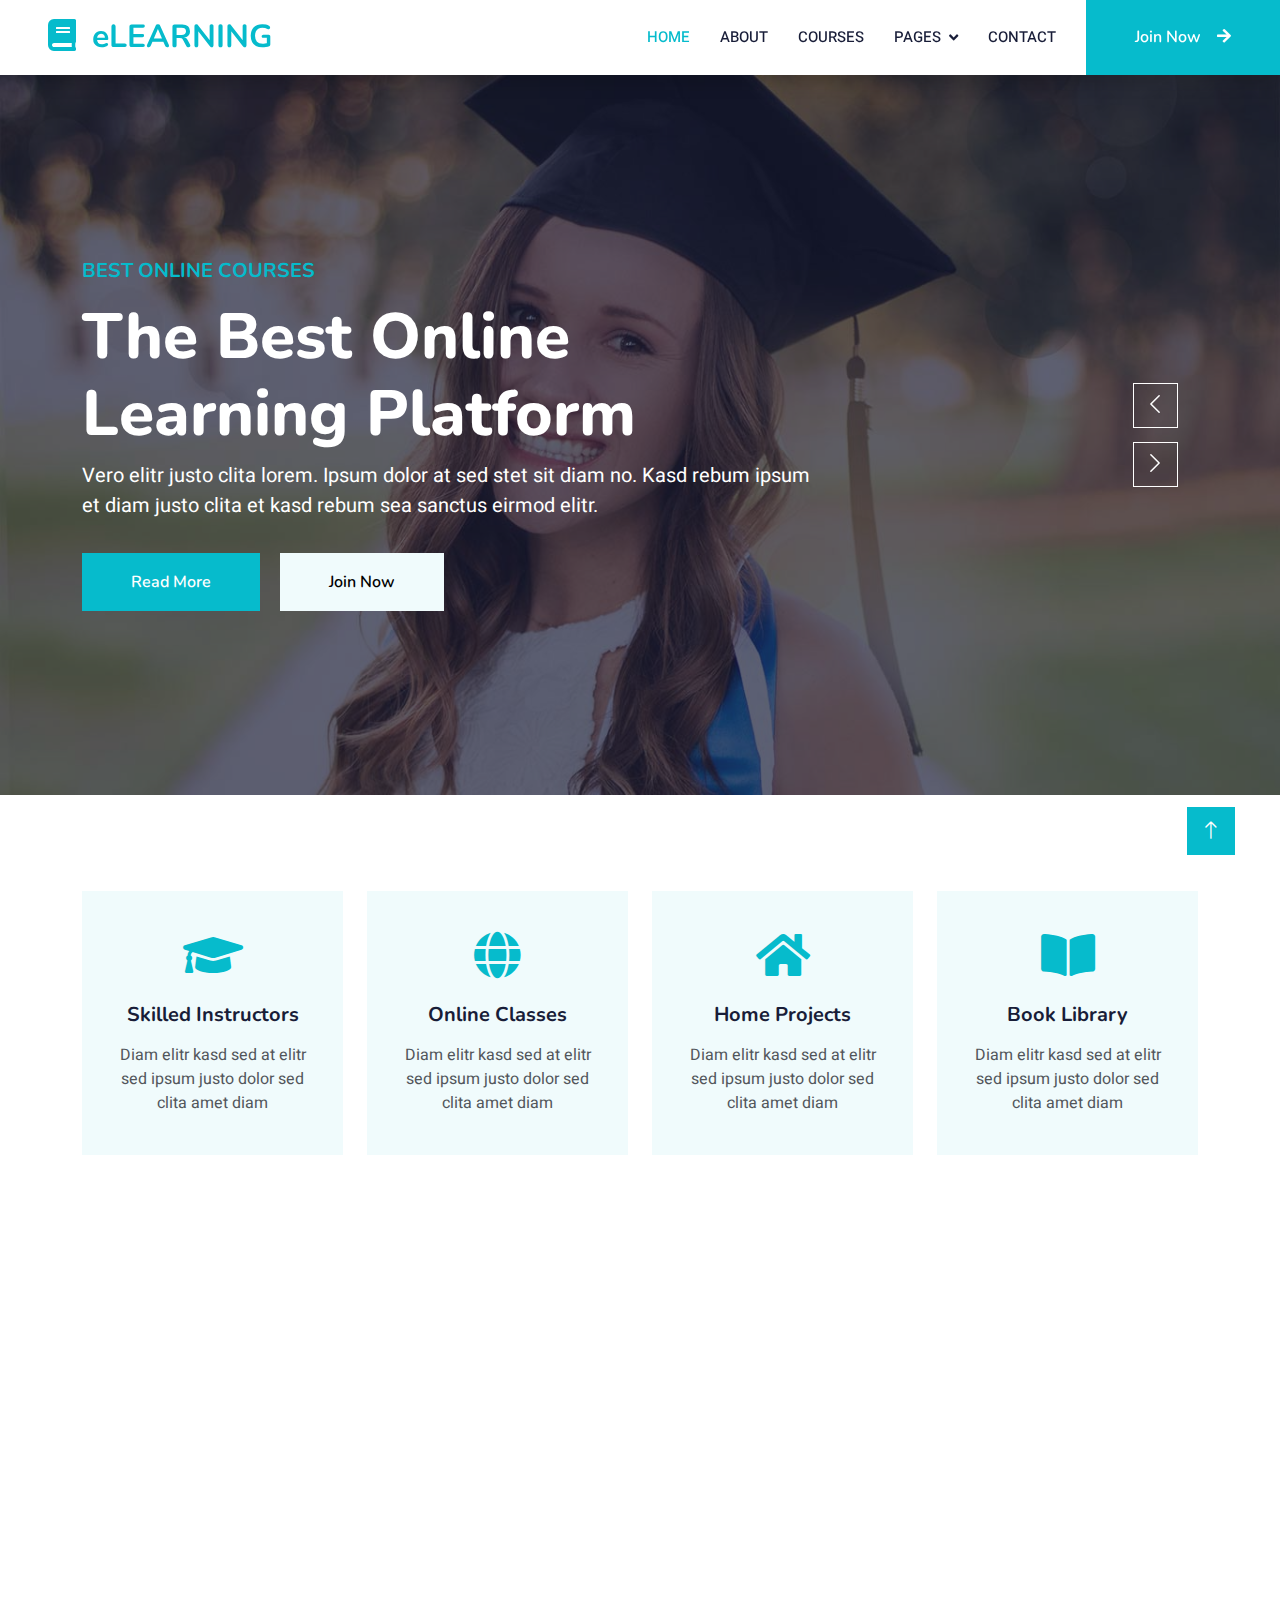
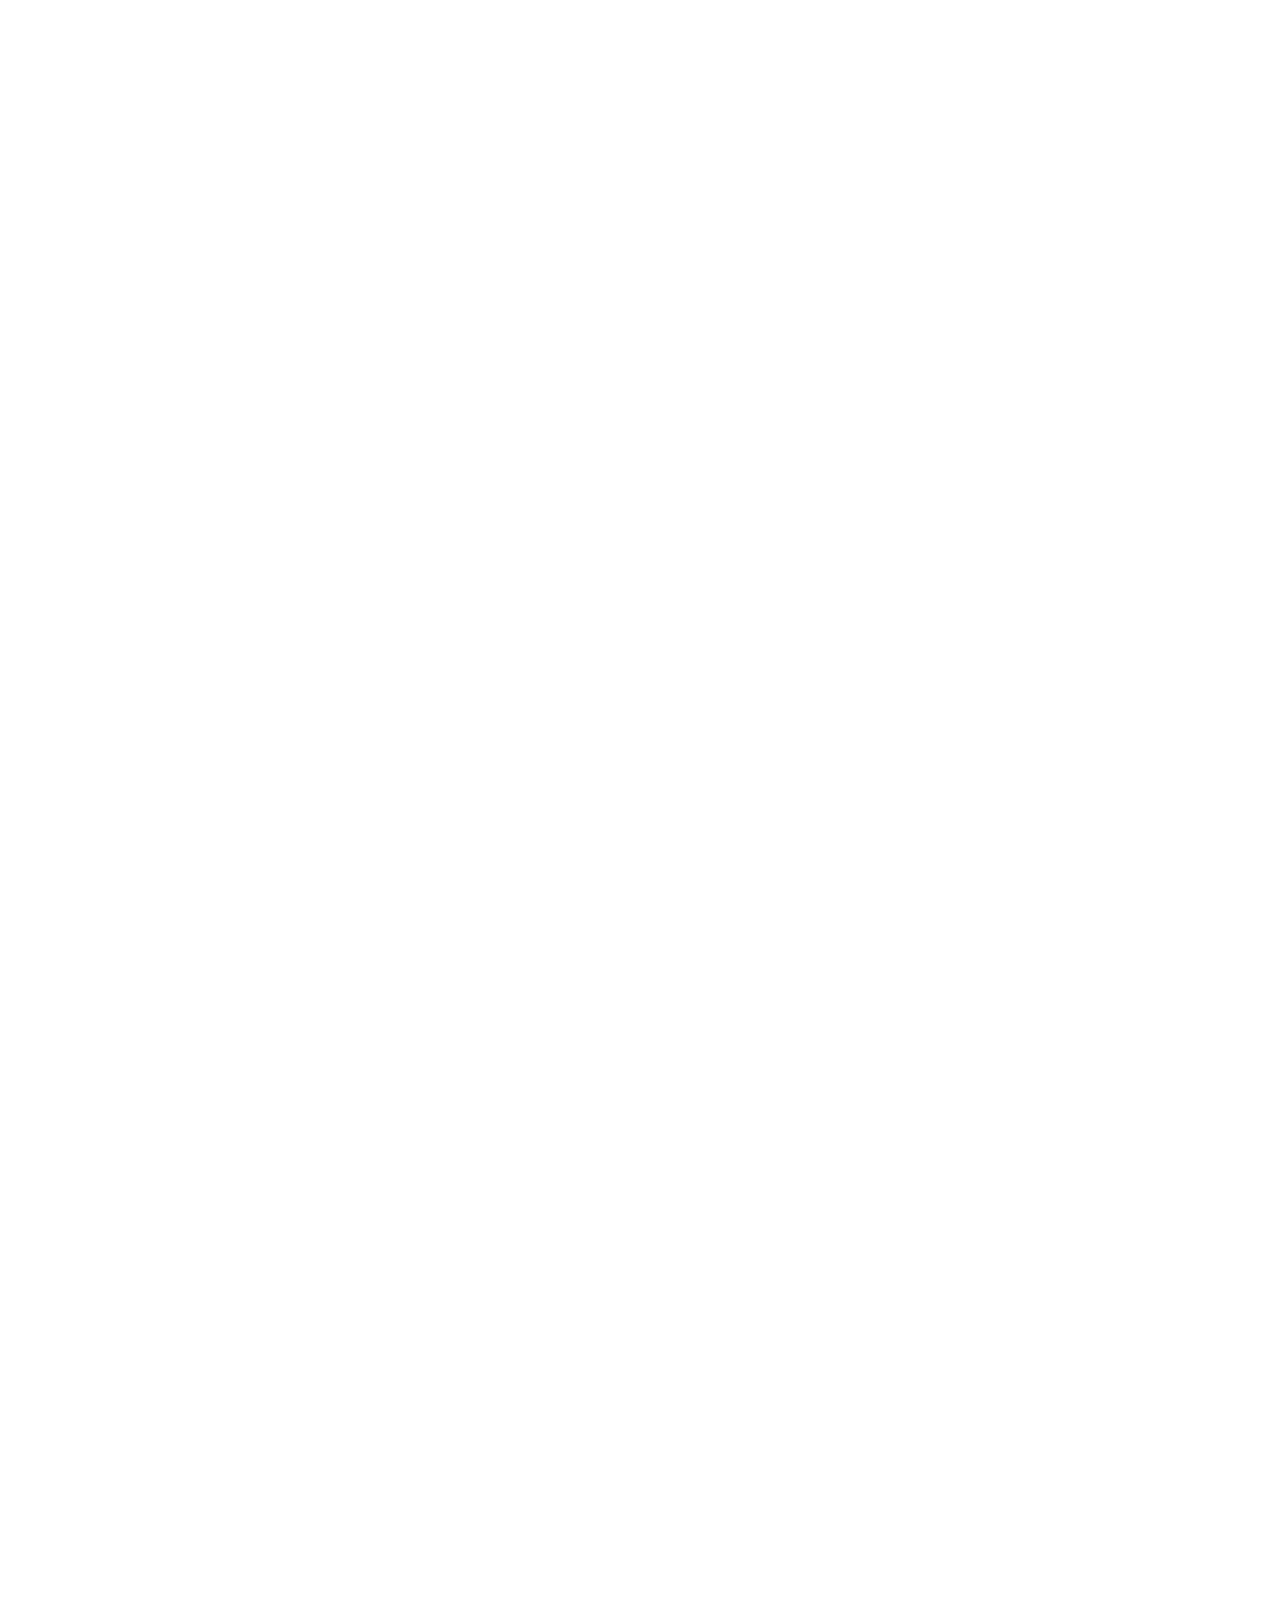
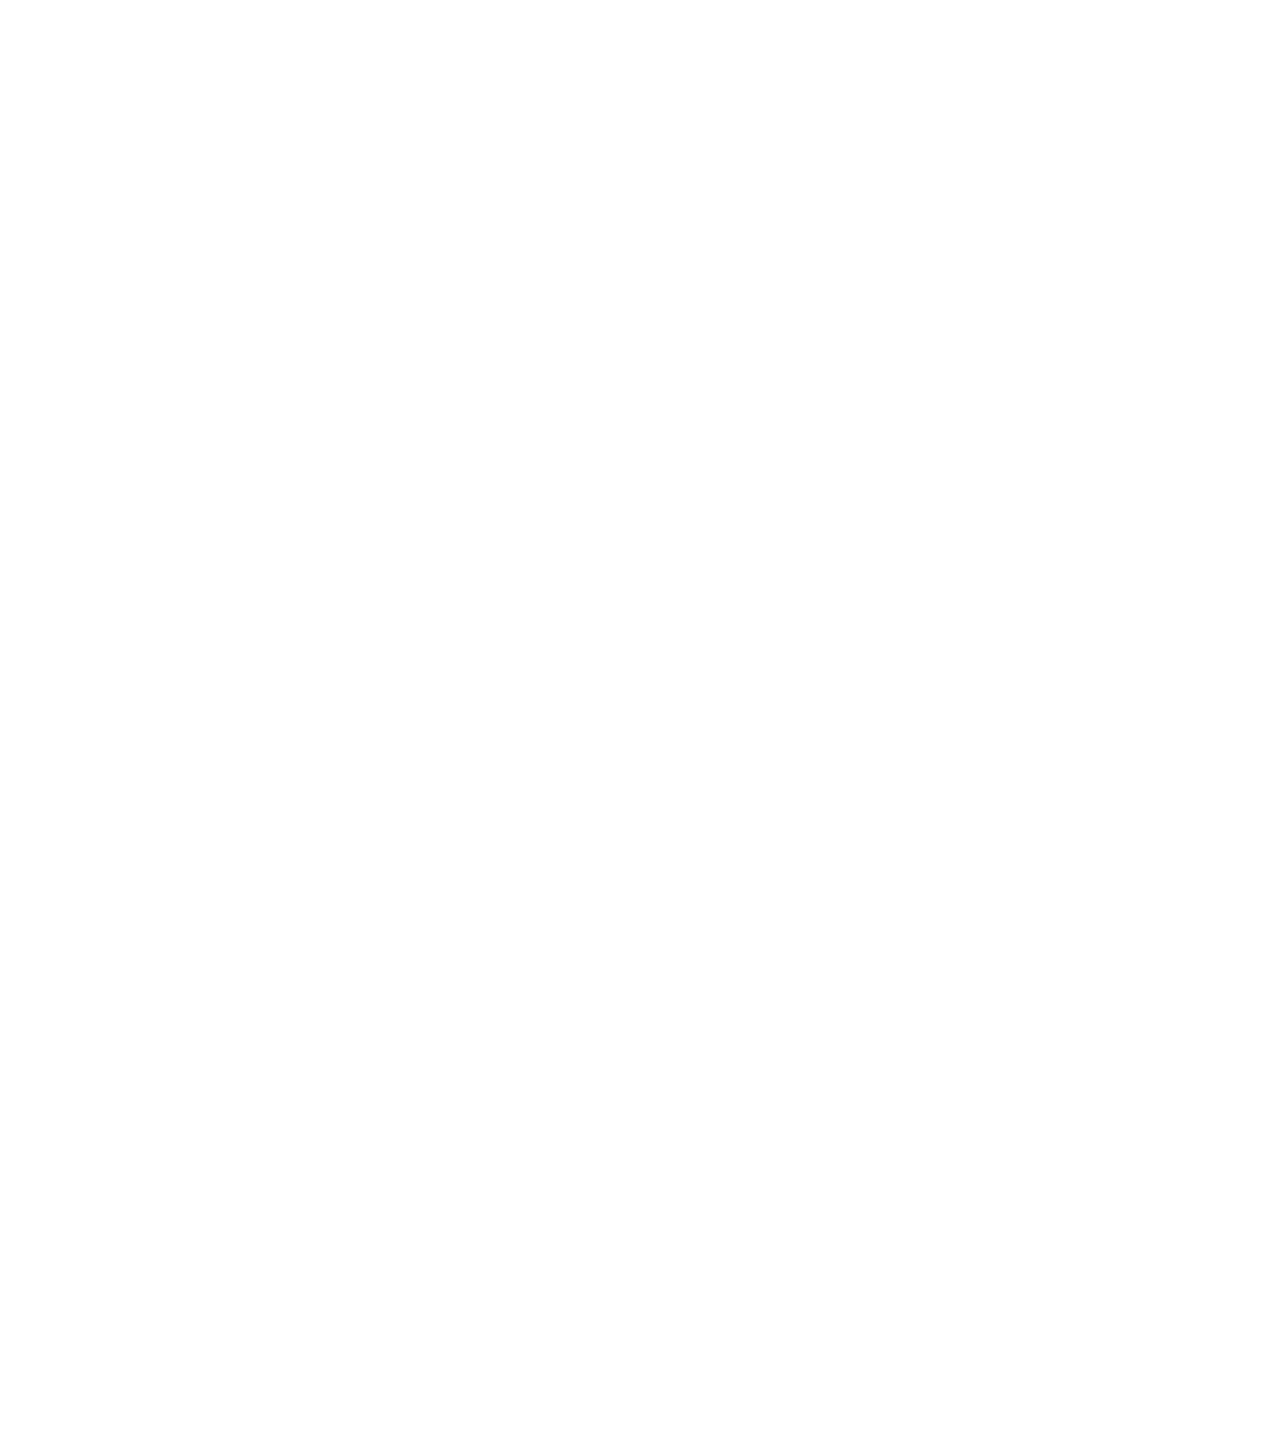
<file: index.html>
<!DOCTYPE html>
<html lang="en">
<head>
    <meta charset="UTF-8">
    <meta name="viewport" content="width=device-width, initial-scale=1.0">
    <title>E-Learning Website</title>
    <!-- Favicon -->
    <link href="img/favicon.ico" rel="icon">

    <!-- Google Web Fonts -->
    <link rel="preconnect" href="https://fonts.googleapis.com">
    <link rel="preconnect" href="https://fonts.gstatic.com" crossorigin>
    <link href="https://fonts.googleapis.com/css2?family=Heebo:wght@400;500;600&family=Nunito:wght@600;700;800&display=swap" rel="stylesheet">

    <!-- Icon Font Stylesheet -->
    <link href="https://cdnjs.cloudflare.com/ajax/libs/font-awesome/5.10.0/css/all.min.css" rel="stylesheet">
    <link href="https://cdn.jsdelivr.net/npm/bootstrap-icons@1.4.1/font/bootstrap-icons.css" rel="stylesheet">

    <!-- Libraries Stylesheet -->
    <link href="lib/animate/animate.min.css" rel="stylesheet">
    <link href="lib/owlcarousel/assets/owl.carousel.min.css" rel="stylesheet">

    <!-- Customized Bootstrap Stylesheet -->
    <link href="css/bootstrap.min.css" rel="stylesheet">

    <!-- Template Stylesheet -->
    <link href="css/style.css" rel="stylesheet">
</head>
<body>

    <!-- spinner -->
     <div id="spinner" class="show position-fixed translate-middle w-100 top-50 start-50 d-flex align-items-center justify-content-center">
        <div class="spinner-border text-primary" style="width: 3rem; height: 3rem;" role="status">
            <span class="sr-only">Loading...</span>
        </div>
     </div>

    <!-- navbar start -->
     <nav class="navbar navbar-expand-lg bg-white navbar-light shadow p-0 sticky-top">
       <a href="index.html" class="navbar-brand d-flex align-items-center px-4 px-lg-5">
        <h2 class="m-0 text-primary"><i class="fa fa-book me-3"></i>eLEARNING</h2>
       </a>
       <button type="button" class="navbar-toggler me-4" data-bs-toggle="collapse" data-bs-target="#nav">
        <span class="navbar-toggler-icon"></span>
       </button>
       <div class="collapse navbar-collapse" id="nav">
        <div class="navbar-nav ms-auto p-4 p-lg-0">
            <a href="index.html" class="nav-item nav-link active">Home</a>
            <a href="about.html" class="nav-item nav-link">About</a>
            <a href="courses.html" class="nav-item nav-link">Courses</a>
        <div class="nav-item dropdown">
            <a href="#" class="nav-link dropdown-toggle" data-bs-toggle="dropdown">Pages</a>
            <div class="dropdown-menu fade-down m-0">
                <a href="team.html" class="dropdown-item">Our Team</a>
                <a href="testimonial.html" class="dropdown-item">Testimonial</a>
                <a href="404.html" class="dropdown-item">404 Page</a>
            </div>
        </div>
        <a href="contact.html" class="nav-item nav-link">Contact</a>
        </div>
        <a href="" class="btn btn-primary py-4 px-lg-5 d-none d-lg-block">Join Now<i class="fa fa-arrow-right ms-3"></i></a>
       </div>
     </nav>
     <!-- navbar end -->


     <!-- carousel start -->
     <div class="container-fluid p-0 mb-5">
        <div class="owl-carousel header-carousel position-relative">
            <div class="owl-carousel-item position-relative">
                <img class="img-fluid" src="img/carousel-1.jpg" alt="">
                <div class="position-absolute top-0 start-0 w-100 h-100 d-flex align-items-center" style="background: rgba(24, 29, 56, .7);">
                    <div class="container">
                        <div class="row justify-content-start">
                            <div class="col-sm-10 col-lg-8">
                                <h5 class="text-primary text-uppercase mb-3 animated slideInDown">Best Online Courses</h5>
                                <h1 class="display-3 text-white animated slideInDown">The Best Online Learning Platform</h1>
                                <p class="fs-5 text-white mb-4 pb-2">Vero elitr justo clita lorem. Ipsum dolor at sed stet sit diam no. Kasd rebum ipsum et diam justo clita et kasd rebum sea sanctus eirmod elitr.</p>
                                <a href="" class="btn btn-primary py-md-3 px-md-5 me-3 animated slideInLeft">Read More</a>
                                <a href="" class="btn btn-light py-md-3 px-md-5 animated slideInRight">Join Now</a>
                            </div>
                        </div>
                    </div>
                </div>
            </div>
            <div class="owl-carousel-item position-relative">
                <img class="img-fluid" src="img/carousel-2.jpg" alt="">
                <div class="position-absolute top-0 start-0 w-100 h-100 d-flex align-items-center" style="background: rgba(24, 29, 56, .7);">
                    <div class="container">
                        <div class="row justify-content-start">
                            <div class="col-sm-10 col-lg-8">
                                <h5 class="text-primary text-uppercase mb-3 animated slideInDown">Best Online Courses</h5>
                                <h1 class="display-3 text-white animated slideInDown">Get Educated Online From Your Home</h1>
                                <p class="fs-5 text-white mb-4 pb-2">Vero elitr justo clita lorem. Ipsum dolor at sed stet sit diam no. Kasd rebum ipsum et diam justo clita et kasd rebum sea sanctus eirmod elitr.</p>
                                <a href="" class="btn btn-primary py-md-3 px-md-5 me-3 animated slideInLeft">Read More</a>
                                <a href="" class="btn btn-light py-md-3 px-md-5 animated slideInRight">Join Now</a>
                            </div>
                        </div>
                    </div>
                </div>
            </div>
        </div>
    </div>

<!-- casousel end -->

<!-- service start -->

<div class="container-xxl py-5">
    <div class="container">
        <div class="row g-4">
            <div class="col-lg-3 col-sm-6 wow fadeInUp" data-wow-delay="0.1s">
                <div class="service-item text-center pt-3">
                    <div class="p-4">
                        <i class="fa fa-3x fa-graduation-cap text-primary mb-4"></i>
                        <h5 class="mb-3">Skilled Instructors</h5>
                        <p>Diam elitr kasd sed at elitr sed ipsum justo dolor sed clita amet diam</p>
                    </div>
                </div>
            </div>
            <div class="col-lg-3 col-sm-6 wow fadeInUp" data-wow-delay="0.3s">
                <div class="service-item text-center pt-3">
                    <div class="p-4">
                        <i class="fa fa-3x fa-globe text-primary mb-4"></i>
                        <h5 class="mb-3">Online Classes</h5>
                        <p>Diam elitr kasd sed at elitr sed ipsum justo dolor sed clita amet diam</p>
                    </div>
                </div>
            </div>
            <div class="col-lg-3 col-sm-6 wow fadeInUp" data-wow-delay="0.5s">
                <div class="service-item text-center pt-3">
                    <div class="p-4">
                        <i class="fa fa-3x fa-home text-primary mb-4"></i>
                        <h5 class="mb-3">Home Projects</h5>
                        <p>Diam elitr kasd sed at elitr sed ipsum justo dolor sed clita amet diam</p>
                    </div>
                </div>
            </div>
            <div class="col-lg-3 col-sm-6 wow fadeInUp" data-wow-delay="0.7s" >
                <div class="service-item text-center pt-3">
                    <div class="p-4">
                        <i class="fa fa-3x fa-book-open text-primary mb-4"></i>
                        <h5 class="mb-3">Book Library</h5>
                        <p>Diam elitr kasd sed at elitr sed ipsum justo dolor sed clita amet diam</p>
                    </div>
                </div>
            </div>
        </div>
    </div>
</div>

<!-- service end -->

<!-- about start -->
<div class="container-xxl py-5">
    <div class="container">
        <div class="row g-5">
            <div class="col-lg-6 wow fadeInUp" data-wow-delay="0.1s" style="min-height: 400px;">
                <div class="position-relative h-100">
                    <img class="img-fluid position-absolute w-100 h-100" src="/img/about.jpg" alt="" style="object-fit: cover;">
                </div>
            </div>
            <div class="col-lg-6 wow fadeInUp" data-wow-delay="0.3s">
                <h6 class="section-title bg-white text-start text-primary pe-3">About Us</h6>
                <h1 class="mb-4">Welcome to eLEARNING</h1>
                <p class="mb-4">Tempor erat elitr rebum at clita. Diam dolor diam ipsum sit. Aliqu diam amet diam et eos. Clita erat ipsum et lorem et sit.</p>
                <p class="mb-4">Tempor erat elitr rebum at clita. Diam dolor diam ipsum sit. Aliqu diam amet diam et eos. Clita erat ipsum et lorem et sit, sed stet lorem sit clita duo justo magna dolore erat amet</p>
                <div class="row gy-2 gx-4 mb-4">
                    <div class="col-sm-6">
                        <p class="mb-0"><i class="fa fa-arrow-right text-primary me-2"></i>Skilled Instructors</p>
                    </div>
                    <div class="col-sm-6">
                        <p class="mb-0"><i class="fa fa-arrow-right text-primary me-2"></i>Online Classes</p>
                    </div>
                    <div class="col-sm-6">
                        <p class="mb-0"><i class="fa fa-arrow-right text-primary me-2"></i>Live Classes</p>
                    </div>
                    <div class="col-sm-6">
                        <p class="mb-0"><i class="fa fa-arrow-right text-primary me-2"></i>Badges</p>
                    </div>
                    <div class="col-sm-6">
                        <p class="mb-0"><i class="fa fa-arrow-right text-primary me-2"></i>E-Certificate</p>
                    </div>
                    <div class="col-sm-6">
                        <p class="mb-0"><i class="fa fa-arrow-right text-primary me-2"></i>International Certificate</p>
                    </div>
                </div>
                <a href="" class="btn btn-primary py-3 px-5 mt-2">Read More</a>
            </div>
        </div>
    </div>
</div>
<!-- about end -->

<!-- categories start -->

<div class="container-xxl py-5 category">
    <div class="container">
        <div class="text-center wow fadeInUp" data-wow-delay="0.1s">
            <h6 class="section-title bg-white text-center text-primary px-3">Categories</h6>
            <h1 class="mb-5">Courses Categories</h1>
        </div>
        <div class="row g-3">
            <div class="col-lg-7 col-md-6">
                <div class="row g-3">
                    <div class="col-lg-12 col-md-12 wow zoomIn" data-wow-delay="0.1s">
                        <a class="position-relative d-block overflow-hidden" href="">
                            <img class="img-fluid" src="/img/cat-1.jpg" alt="">
                            <div class="text-center bg-white position-absolute bottom-0 end-0 py-2 px-3" style="margin: 1px;">
                                <h5 class="m-0">Full Stack Development</h5>
                                <small class="text-primary">49 Courses</small>
                            </div>
                        </a>
                    </div>
                    <div class="col-lg-6 col-md-12 wow zoomIn" data-wow-delay="0.3s">
                        <a class="position-relative d-block overflow-hidden" href="">
                            <img class="img-fluid" src="/img/cat-2.jpg" alt="">
                            <div class="text-center bg-white position-absolute bottom-0 end-0 py-2 px-3" style="margin: 1px;">
                                <h5 class="m-0">Web Design</h5>
                                <small class="text-primary">55 Courses</small>
                            </div>
                        </a>
                    </div>
                    <div class="col-lg-6 col-md-12 wow zoomIn" data-wow-delay="0.5s">
                        <a class="position-relative d-block overflow-hidden"  href="">
                            <img class="img-fluid" src="/img/cat-3.jpg" alt="">
                            <div class="text-center bg-white position-absolute bottom-0 end-0 py-2 px-3" style="margin: 1px;">
                                <h5 class="m-0">Data Science</h5>
                                <small class="text-primary">35 Courses</small>
                            </div>
                        </a>
                    </div>
                </div>
            </div>
            <div class="col-lg-5 col-md-12 wow zoomIn" data-wow-delay="0.7s" style="min-height: 350px;">
                <a class="position-relative d-block h-100 overflow-hidden"  href="">
                    <img class="img-fluid position-absolute w-100 h-100" src="/img/cat-4.jpg" alt="" style="object-fit: cover;">
                    <div class="text-center bg-white position-absolute bottom-0 end-0 py-2 px-3" style="margin: 1px;">
                        <h5 class="m-0">Software Testing</h5>
                        <small class="text-primary">40 Courses</small>
                    </div>
                </a>
            </div>
        </div>
    </div>
</div>
<!-- categories end -->
 
<!-- courses start -->
<div class="container-xxl py-5">
    <div class="container">
        <div class="text-center wow fadeInUp" data-wow-delay="0.1s">
            <h6 class="section-title bg-white text-center text-primary px-3">Courses</h6>
            <h1 class="mb-5">Popular Courses</h1>
        </div>
        <div class="row g-4 justify-content-center">
            <div class="col-lg-4 col-md-6 wow fadeInUp" data-wow-delay="0.1s">
                <div class="course-item bg-light">
                    <div class="position-relative overflow-hidden">
                        <img class="img-fluid" src="/img/course-1.jpg" alt="">
                        <div class="w-100 d-flex justify-content-center position-absolute bottom-0 start-0 mb-4">
                            <a href="#" class="flex-shrink-0 btn btn-sm btn-primary border-end" style="border-radius: 30px 0 0 30px ;">Read More</a>
                            <a href="#" class="flex-shrink-0 btn btn-sm btn-primary" style="border-radius: 0 30px 30px 0;">Join Now</a>
                        </div>
                    </div>
                    <div class="text-center p-4 pb-0">
                        <h3 class="mb-0">$1300.00</h3>
                        <div class="mb-3">
                            <small class="fa fa-star text-primary"></small>
                            <small class="fa fa-star text-primary"></small>
                            <small class="fa fa-star text-primary"></small>
                            <small class="fa fa-star text-primary"></small>
                            <small class="fa fa-star text-primary"></small>
                            <small>(123)</small>
                        </div>
                        <h5 class="mb-4">Python Course for Beginners to Advanced</h5>
                    </div>
                    <div class="d-flex border-top">
                        <small class="flex-fill text-center py-2 border-end"><i class="fa fa-user-tie text-primary me-2"></i>John Doe</small>
                        <small class="flex-fill text-center py-2 border-end"><i class="fa fa-clock text-primary me-2"></i>30.45 Hrs</small>
                        <small class="flex-fill text-center py-2"><i class="fa fa-user text-primary me-2"></i>40 Students</small>
                    </div>
                </div>
            </div>
            <div class="col-lg-4 col-md-6 wow fadeInUp" data-wow-delay="0.3s">
                <div class="course-item bg-light">
                    <div class="position-relative overflow-hidden">
                        <img class="img-fluid" src="/img/course-2.jpg" alt="">
                        <div class="w-100 d-flex justify-content-center position-absolute bottom-0 start-0 mb-4">
                            <a href="#" class="flex-shrink-0 btn btn-sm btn-primary border-end" style="border-radius: 30px 0 0 30px ;">Read More</a>
                            <a href="#" class="flex-shrink-0 btn btn-sm btn-primary" style="border-radius: 0 30px 30px 0;">Join Now</a>
                        </div>
                    </div>
                    <div class="text-center p-4 pb-0">
                        <h3 class="mb-0">$1500.00</h3>
                        <div class="mb-3">
                            <small class="fa fa-star text-primary"></small>
                            <small class="fa fa-star text-primary"></small>
                            <small class="fa fa-star text-primary"></small>
                            <small class="fa fa-star text-primary"></small>
                            <small class="fa fa-star text-primary"></small>
                            <small>(153)</small>
                        </div>
                        <h5 class="mb-4">Frontend Course for Beginners to Advanced</h5>
                    </div>
                    <div class="d-flex border-top">
                        <small class="flex-fill text-center py-2 border-end"><i class="fa fa-user-tie text-primary me-2"></i>Arun</small>
                        <small class="flex-fill text-center py-2 border-end"><i class="fa fa-clock text-primary me-2"></i>50.45 Hrs</small>
                        <small class="flex-fill text-center py-2"><i class="fa fa-user text-primary me-2"></i>45 Students</small>
                    </div>
                </div>
            </div>
            <div class="col-lg-4 col-md-6 wow fadeInUp" data-wow-delay="0.5s">
                <div class="course-item bg-light">
                    <div class="position-relative overflow-hidden">
                        <img class="img-fluid" src="/img/course-3.jpg" alt="">
                        <div class="w-100 d-flex justify-content-center position-absolute bottom-0 start-0 mb-4">
                            <a href="#" class="flex-shrink-0 btn btn-sm btn-primary border-end" style="border-radius: 30px 0 0 30px ;">Read More</a>
                            <a href="#" class="flex-shrink-0 btn btn-sm btn-primary" style="border-radius: 0 30px 30px 0;">Join Now</a>
                        </div>
                    </div>
                    <div class="text-center p-4 pb-0">
                        <h3 class="mb-0">$1299.00</h3>
                        <div class="mb-3">
                            <small class="fa fa-star text-primary"></small>
                            <small class="fa fa-star text-primary"></small>
                            <small class="fa fa-star text-primary"></small>
                            <small class="fa fa-star text-primary"></small>
                            <small class="fa fa-star"></small>
                            <small>(103)</small>
                        </div>
                        <h5 class="mb-4">Java Course for Beginners to Advanced</h5>
                    </div>
                    <div class="d-flex border-top">
                        <small class="flex-fill text-center py-2 border-end"><i class="fa fa-user-tie text-primary me-2"></i>Hari</small>
                        <small class="flex-fill text-center py-2 border-end"><i class="fa fa-clock text-primary me-2"></i>34.45 Hrs</small>
                        <small class="flex-fill text-center py-2"><i class="fa fa-user text-primary me-2"></i>25 Students</small>
                    </div>
                </div>
            </div>
        </div>
    </div>
</div>

<!-- courses end -->
 
<!-- team start -->

<div class="container-xxl py-5">
    <div class="container">
        <div class="text-center wow fadeInUp" data-wow-delay="0.1s">
            <h6 class="section-title bg-white text-center text-primary px-3">Instructors</h6>
            <h1 class="mb-5">Expert Instructors</h1>
        </div>
        <div class="row g-4">
            <div class="col-lg-3 col-md-6 wow fadeInUp" data-wow-delay="0.1s">
                <div class="team-item bg-light">
                    <div class="overflow-hidden">
                        <img class="img-fluid" src="img/team-1.jpg" alt="">
                    </div>
                    <div class="position-relative d-flex justify-content-center" style="margin-top: -23px;">
                        <div class="bg-light d-flex justify-content-center pt-2 px-1">
                            <a class="btn btn-sm-square btn-primary mx-1" href=""><i class="fab fa-facebook-f"></i></a>
                            <a class="btn btn-sm-square btn-primary mx-1" href=""><i class="fab fa-twitter"></i></a>
                            <a class="btn btn-sm-square btn-primary mx-1" href=""><i class="fab fa-instagram"></i></a> 
                        </div>
                    </div>
                    <div class="text-center p-4">
                        <h5 class="mb-0">Instructor Name</h5>
                        <small>Designation</small>
                    </div>
                </div>
            </div>
            <div class="col-lg-3 col-md-6 wow fadeInUp" data-wow-delay="0.3s">
                <div class="team-item bg-light">
                    <div class="overflow-hidden">
                        <img class="img-fluid" src="img/team-2.jpg" alt="">
                    </div>
                    <div class="position-relative d-flex justify-content-center" style="margin-top: -23px;">
                        <div class="bg-light d-flex justify-content-center pt-2 px-1">
                            <a class="btn btn-sm-square btn-primary mx-1" href=""><i class="fab fa-facebook-f"></i></a>
                            <a class="btn btn-sm-square btn-primary mx-1" href=""><i class="fab fa-twitter"></i></a>
                            <a class="btn btn-sm-square btn-primary mx-1" href=""><i class="fab fa-instagram"></i></a> 
                        </div>
                    </div>
                    <div class="text-center p-4">
                        <h5 class="mb-0">Instructor Name</h5>
                        <small>Designation</small>
                    </div>
                </div>
            </div>
            <div class="col-lg-3 col-md-6 wow fadeInUp" data-wow-delay="0.5s">
                <div class="team-item bg-light">
                    <div class="overflow-hidden">
                        <img class="img-fluid" src="img/team-3.jpg" alt="">
                    </div>
                    <div class="position-relative d-flex justify-content-center" style="margin-top: -23px;">
                        <div class="bg-light d-flex justify-content-center pt-2 px-1">
                            <a class="btn btn-sm-square btn-primary mx-1" href=""><i class="fab fa-facebook-f"></i></a>
                            <a class="btn btn-sm-square btn-primary mx-1" href=""><i class="fab fa-twitter"></i></a>
                            <a class="btn btn-sm-square btn-primary mx-1" href=""><i class="fab fa-instagram"></i></a> 
                        </div>
                    </div>
                    <div class="text-center p-4">
                        <h5 class="mb-0">Instructor Name</h5>
                        <small>Designation</small>
                    </div>
                </div>
            </div>
            <div class="col-lg-3 col-md-6 wow fadeInUp" data-wow-delay="0.7s">
                <div class="team-item bg-light">
                    <div class="overflow-hidden">
                        <img class="img-fluid" src="img/team-4.jpg" alt="">
                    </div>
                    <div class="position-relative d-flex justify-content-center" style="margin-top: -23px;">
                        <div class="bg-light d-flex justify-content-center pt-2 px-1">
                            <a class="btn btn-sm-square btn-primary mx-1" href=""><i class="fab fa-facebook-f"></i></a>
                            <a class="btn btn-sm-square btn-primary mx-1" href=""><i class="fab fa-twitter"></i></a>
                            <a class="btn btn-sm-square btn-primary mx-1" href=""><i class="fab fa-instagram"></i></a> 
                        </div>
                    </div>
                    <div class="text-center p-4">
                        <h5 class="mb-0">Instructor Name</h5>
                        <small>Designation</small>
                    </div>
                </div>
            </div>
        </div>
    </div>
</div>

<!-- team end -->

<!-- testimontal start -->
<div class="container-xxl py-5 wow fadeInUp" data-wow-delay="0.1s">
    <div class="container">
        <div class="text-center">
            <h6 class="section-title bg-white text-center text-primary px-3">Testimonial</h6>
            <h1 class="mb-5">Our Students Say!</h1>
        </div>
        <div class="owl-carousel testimonial-carousel position-relative">
            <div class="testimonial-item text-center">
                <img class="border rounded-circle p-2 mx-auto mb-3" src="img/testimonial-1.jpg" style="width: 80px; height: 80px;">
                <h5 class="mb-0">Client Name</h5>
                <p>Profession</p>
                <div class="testimonial-text bg-light text-center p-4">
                    <p class="mb-0">Tempor erat elitr rebum at clita. Diam dolor diam ipsum sit diam amet diam et eos. Clita erat ipsum et lorem et sit.</p>
                </div>
            </div>
            <div class="testimonial-item text-center">
                <img class="border rounded-circle p-2 mx-auto mb-3" src="img/testimonial-2.jpg" style="width: 80px; height: 80px;">
                <h5 class="mb-0">Client Name</h5>
                <p>Profession</p>
                <div class="testimonial-text bg-light text-center p-4">
                    <p class="mb-0">Tempor erat elitr rebum at clita. Diam dolor diam ipsum sit diam amet diam et eos. Clita erat ipsum et lorem et sit.</p>
                </div>
            </div>
            <div class="testimonial-item text-center">
                <img class="border rounded-circle p-2 mx-auto mb-3" src="img/testimonial-3.jpg" style="width: 80px; height: 80px;">
                <h5 class="mb-0">Client Name</h5>
                <p>Profession</p>
                <div class="testimonial-text bg-light text-center p-4">
                    <p class="mb-0">Tempor erat elitr rebum at clita. Diam dolor diam ipsum sit diam amet diam et eos. Clita erat ipsum et lorem et sit.</p>
                </div>
            </div>
            <div class="testimonial-item text-center">
                <img class="border rounded-circle p-2 mx-auto mb-3" src="img/testimonial-4.jpg" style="width: 80px; height: 80px;">
                <h5 class="mb-0">Client Name</h5>
                <p>Profession</p>
                <div class="testimonial-text bg-light text-center p-4">
                    <p class="mb-0">Tempor erat elitr rebum at clita. Diam dolor diam ipsum sit diam amet diam et eos. Clita erat ipsum et lorem et sit.</p>
                </div>
            </div>
        </div>
    </div>
</div>
<!-- testimontal end -->

<!-- footer start -->
<div class="container-fluid bg-dark text-light footer pt-5 mt-5 wow fadeInUp" data-wow-delay="0.1s">
    <div class="container py-5">
        <div class="row g-5">
            <div class="col-lg-3 col-md-6">
                <h4 class="text-white mb-3">Quick Link</h4>
                <a class="btn btn-link" href="">About Us</a>
                <a class="btn btn-link" href="">Contact Us</a>
                <a class="btn btn-link" href="">Privacy Policy</a>
                <a class="btn btn-link" href="">Terms & Condition</a>
                <a class="btn btn-link" href="">FAQs & Help</a>
            </div>
            <div class="col-lg-3 col-md-6">
                <h4 class="text-white mb-3">Contact</h4>
                <p class="mb-2"><i class="fa fa-map-marker-alt me-3"></i>123 Street, New York, USA</p>
                <p class="mb-2"><i class="fa fa-phone-alt me-3"></i>+012 345 67890</p>
                <p class="mb-2"><i class="fa fa-envelope me-3"></i>info@example.com</p>
                <div class="d-flex pt-2">
                    <a class="btn btn-outline-light btn-social" href=""><i class="fab fa-twitter"></i></a>
                    <a class="btn btn-outline-light btn-social" href=""><i class="fab fa-facebook-f"></i></a>
                    <a class="btn btn-outline-light btn-social" href=""><i class="fab fa-youtube"></i></a>
                    <a class="btn btn-outline-light btn-social" href=""><i class="fab fa-linkedin-in"></i></a>
                </div>
            </div>
            <div class="col-lg-3 col-md-6">
                <h4 class="text-white mb-3">Gallery</h4>
                <div class="row g-2 pt-2">
                    <div class="col-4">
                        <img class="img-fluid bg-light p-1" src="img/course-1.jpg" alt="">
                    </div>
                    <div class="col-4">
                        <img class="img-fluid bg-light p-1" src="img/course-2.jpg" alt="">
                    </div>
                    <div class="col-4">
                        <img class="img-fluid bg-light p-1" src="img/course-3.jpg" alt="">
                    </div>
                    <div class="col-4">
                        <img class="img-fluid bg-light p-1" src="img/course-2.jpg" alt="">
                    </div>
                    <div class="col-4">
                        <img class="img-fluid bg-light p-1" src="img/course-3.jpg" alt="">
                    </div>
                    <div class="col-4">
                        <img class="img-fluid bg-light p-1" src="img/course-1.jpg" alt="">
                    </div>
                </div>
            </div>
            <div class="col-lg-3 col-md-6">
                <h4 class="text-white mb-3">Newsletter</h4>
                <p>Dolor amet sit justo amet elitr clita ipsum elitr est.</p>
                <div class="position-relative mx-auto" style="max-width: 400px;">
                    <input type="text" class="form-control border-0 w-100 py-3 ps-4 pe-5" placeholder="Your email">
                    <button type="button" class="btn btn-primary py-2 position-absolute top-0 end-0 mt-2 me-2">SignUp</button>
                </div>
            </div>
        </div>
    </div>
    <div class="container">
        <div class="row">
            <div class="col-md-6 text-center text-md-start mb-3 mb-md-0">
                &copy; <a class="border-bottom text-white" href="#">Your Site Name</a>, All Right Reserved.
            </div>
            <div class="col-md-6 text-center text-md-end">
                <div class="footer-menu">
                    <a href="" class="text-white px-2">Home</a>
                    <a href="" class="text-white px-2">Cookies</a>
                    <a href="" class="text-white px-2">Help</a>
                    <a href="" class="text-white px-2">FQAs</a>
                </div>
            </div>
        </div>
    </div>
</div>
<!-- footer end -->
 
    <!-- back to top -->
     <a href="#" class="btn btn-lg btn-primary btn-lg-square back-to-top"><i class="bi bi-arrow-up"></i></a>


     <!-- JavaScript Libraries -->
    <script src="https://code.jquery.com/jquery-3.4.1.min.js"></script>
    <script src="https://cdn.jsdelivr.net/npm/bootstrap@5.0.0/dist/js/bootstrap.bundle.min.js"></script>
    <script src="lib/wow/wow.min.js"></script>
    <script src="lib/easing/easing.min.js"></script>
    <script src="lib/waypoints/waypoints.min.js"></script>
    <script src="lib/owlcarousel/owl.carousel.min.js"></script>

    <!-- Template Javascript -->
    <script src="js/main.js"></script>
</body>
</html>
</file>
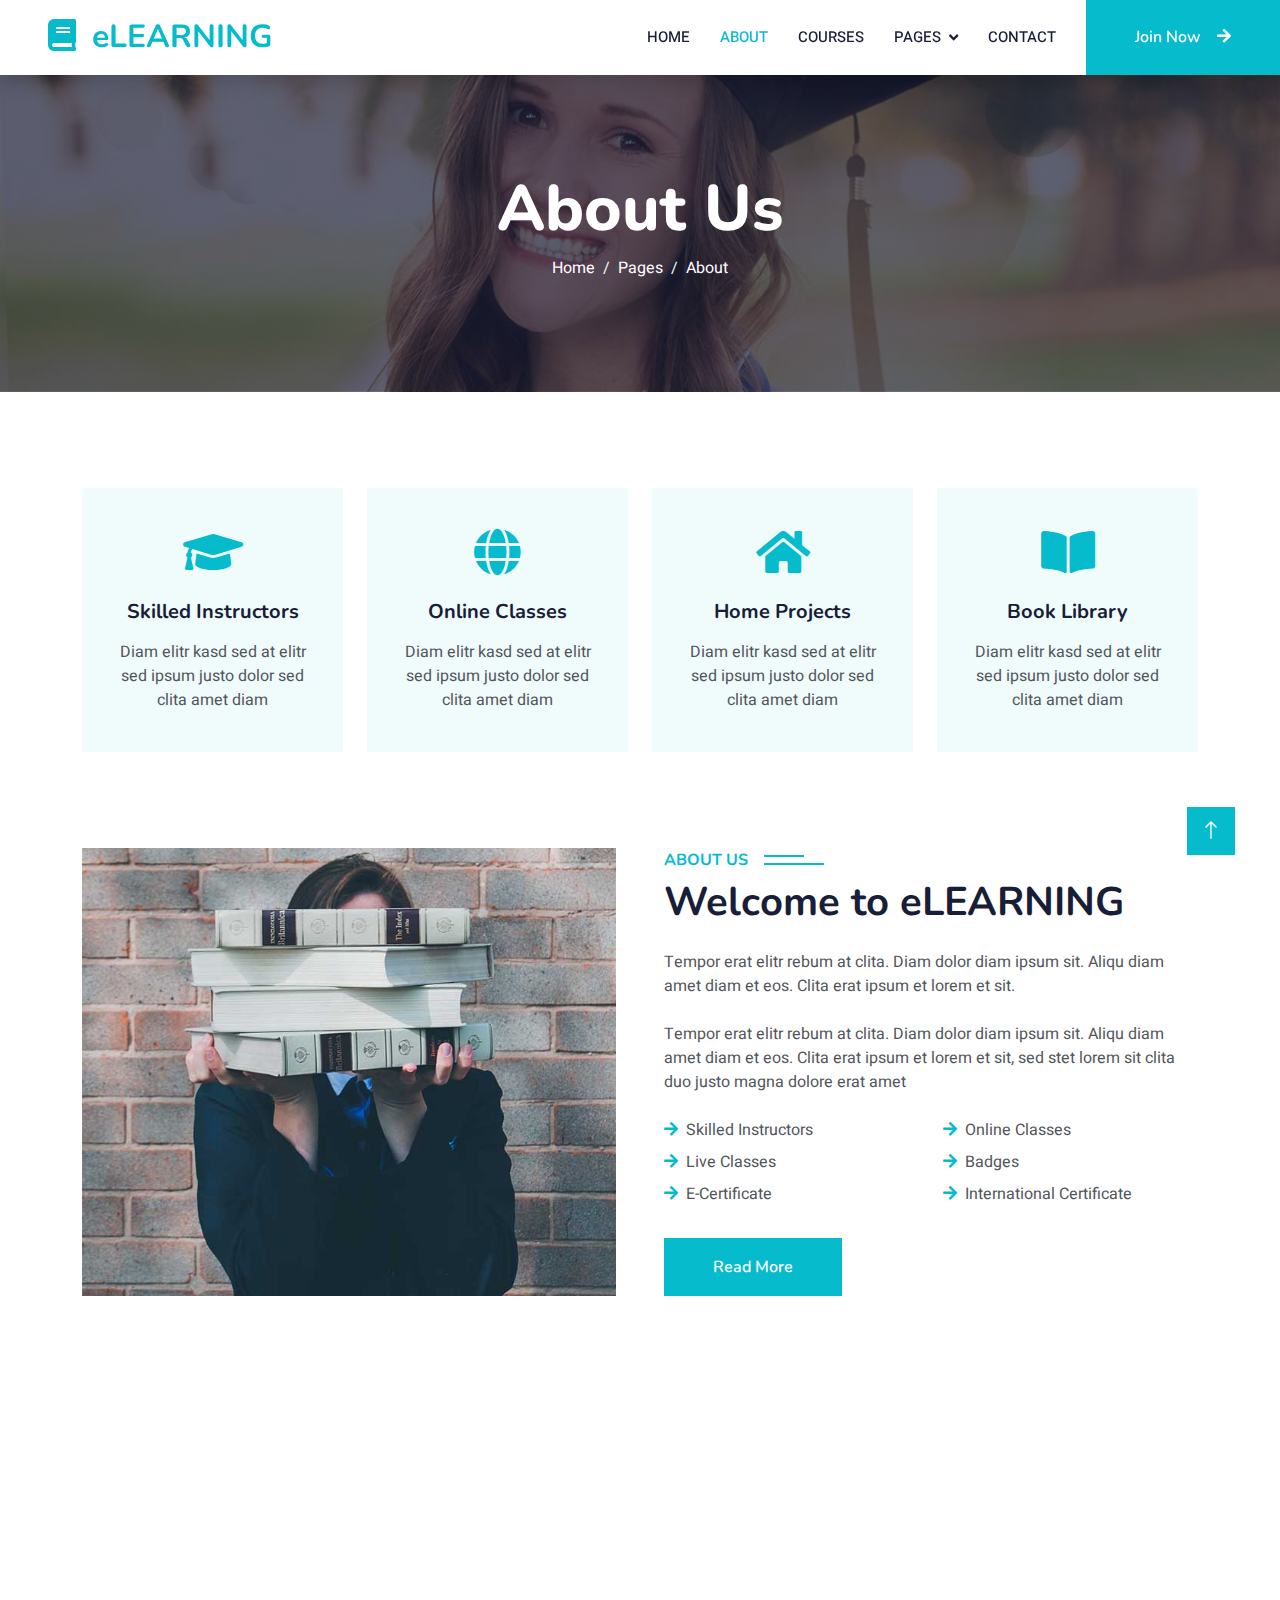
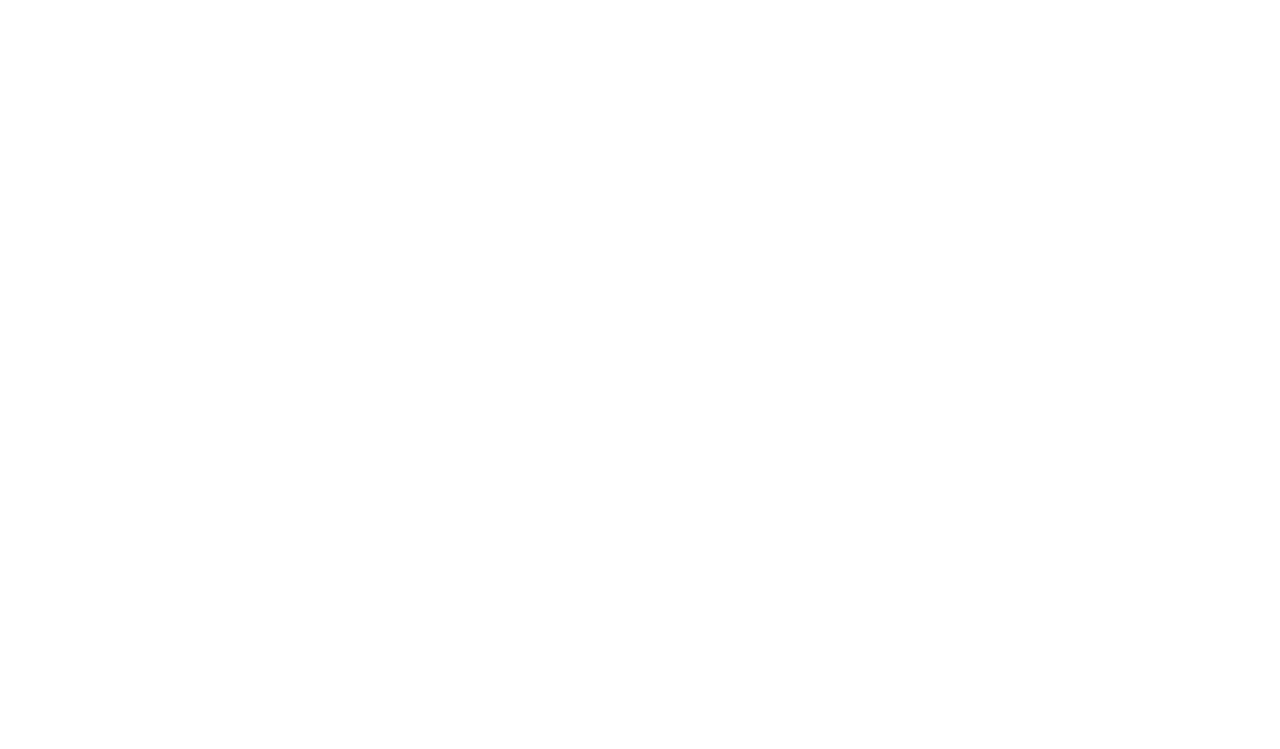
<file: about.html>
<!DOCTYPE html>
<html lang="en">

<head>
    <meta charset="utf-8">
    <title>eLEARNING Website</title>
    <meta content="width=device-width, initial-scale=1.0" name="viewport">
    <meta content="" name="keywords">
    <meta content="" name="description">

    <!-- Favicon -->
    <link href="img/favicon.ico" rel="icon">

    <!-- Google Web Fonts -->
    <link rel="preconnect" href="https://fonts.googleapis.com">
    <link rel="preconnect" href="https://fonts.gstatic.com" crossorigin>
    <link href="https://fonts.googleapis.com/css2?family=Heebo:wght@400;500;600&family=Nunito:wght@600;700;800&display=swap" rel="stylesheet">

    <!-- Icon Font Stylesheet -->
    <link href="https://cdnjs.cloudflare.com/ajax/libs/font-awesome/5.10.0/css/all.min.css" rel="stylesheet">
    <link href="https://cdn.jsdelivr.net/npm/bootstrap-icons@1.4.1/font/bootstrap-icons.css" rel="stylesheet">

    <!-- Libraries Stylesheet -->
    <link href="lib/animate/animate.min.css" rel="stylesheet">
    <link href="lib/owlcarousel/assets/owl.carousel.min.css" rel="stylesheet">

    <!-- Customized Bootstrap Stylesheet -->
    <link href="css/bootstrap.min.css" rel="stylesheet">

    <!-- Template Stylesheet -->
    <link href="css/style.css" rel="stylesheet">
</head>
<body>

<!-- spinner -->
<div id="spinner" class="show position-fixed translate-middle w-100 top-50 start-50 d-flex align-items-center justify-content-center">
    <div class="spinner-border text-primary" style="width: 3rem; height: 3rem;" role="status">
        <span class="sr-only">Loading...</span>
    </div>
 </div>

<!-- navbar start -->
 <nav class="navbar navbar-expand-lg bg-white navbar-light shadow p-0 sticky-top">
   <a href="index.html" class="navbar-brand d-flex align-items-center px-4 px-lg-5">
    <h2 class="m-0 text-primary"><i class="fa fa-book me-3"></i>eLEARNING</h2>
   </a>
   <button type="button" class="navbar-toggler me-4" data-bs-toggle="collapse" data-bs-target="#nav">
    <span class="navbar-toggler-icon"></span>
   </button>
   <div class="collapse navbar-collapse" id="nav">
    <div class="navbar-nav ms-auto p-4 p-lg-0">
        <a href="index.html" class="nav-item nav-link">Home</a>
        <a href="about.html" class="nav-item nav-link active">About</a>
        <a href="courses.html" class="nav-item nav-link">Courses</a>
    <div class="nav-item dropdown">
        <a href="#" class="nav-link dropdown-toggle" data-bs-toggle="dropdown">Pages</a>
        <div class="dropdown-menu fade-down m-0">
            <a href="team.html" class="dropdown-item">Our Team</a>
            <a href="testimonial.html" class="dropdown-item">Testimonial</a>
            <a href="404.html" class="dropdown-item">404 Page</a>
        </div>
    </div>
    <a href="contact.html" class="nav-item nav-link">Contact</a>
    </div>
    <a href="" class="btn btn-primary py-4 px-lg-5 d-none d-lg-block">Join Now<i class="fa fa-arrow-right ms-3"></i></a>
   </div>
 </nav>
 <!-- navbar end -->

 <!-- header start -->
<div class="container-fluid bg-primary py-5 mb-5 page-header">
    <div class="container py-5">
        <div class="row justify-content-center">
            <div class="col-lg-10 text-center">
                <h1 class="display-3 text-white animated slideInDown">About Us</h1>
                <nav aria-label="breadcrumb">
                    <ol class="breadcrumb justify-content-center">
                        <li class="breadcrumb-item"><a href="#" class="text-white" >Home</a></li>
                        <li class="breadcrumb-item"><a href="#" class="text-white" >Pages</a></li>
                        <li class="breadcrumb-item text-white active" aria-current="page">About</li>
                    </ol>
                </nav>
            </div>
        </div>
    </div>
</div>
<!-- header end -->


<!-- service start -->

<div class="container-xxl py-5">
    <div class="container">
        <div class="row g-4">
            <div class="col-lg-3 col-sm-6 wow fadeInUp" data-wow-delay="0.1s">
                <div class="service-item text-center pt-3">
                    <div class="p-4">
                        <i class="fa fa-3x fa-graduation-cap text-primary mb-4"></i>
                        <h5 class="mb-3">Skilled Instructors</h5>
                        <p>Diam elitr kasd sed at elitr sed ipsum justo dolor sed clita amet diam</p>
                    </div>
                </div>
            </div>
            <div class="col-lg-3 col-sm-6 wow fadeInUp" data-wow-delay="0.3s">
                <div class="service-item text-center pt-3">
                    <div class="p-4">
                        <i class="fa fa-3x fa-globe text-primary mb-4"></i>
                        <h5 class="mb-3">Online Classes</h5>
                        <p>Diam elitr kasd sed at elitr sed ipsum justo dolor sed clita amet diam</p>
                    </div>
                </div>
            </div>
            <div class="col-lg-3 col-sm-6 wow fadeInUp" data-wow-delay="0.5s">
                <div class="service-item text-center pt-3">
                    <div class="p-4">
                        <i class="fa fa-3x fa-home text-primary mb-4"></i>
                        <h5 class="mb-3">Home Projects</h5>
                        <p>Diam elitr kasd sed at elitr sed ipsum justo dolor sed clita amet diam</p>
                    </div>
                </div>
            </div>
            <div class="col-lg-3 col-sm-6 wow fadeInUp" data-wow-delay="0.7s" >
                <div class="service-item text-center pt-3">
                    <div class="p-4">
                        <i class="fa fa-3x fa-book-open text-primary mb-4"></i>
                        <h5 class="mb-3">Book Library</h5>
                        <p>Diam elitr kasd sed at elitr sed ipsum justo dolor sed clita amet diam</p>
                    </div>
                </div>
            </div>
        </div>
    </div>
</div>

<!-- service end -->

<!-- about start -->
<div class="container-xxl py-5">
    <div class="container">
        <div class="row g-5">
            <div class="col-lg-6 wow fadeInUp" data-wow-delay="0.1s" style="min-height: 400px;">
                <div class="position-relative h-100">
                    <img class="img-fluid position-absolute w-100 h-100" src="/img/about.jpg" alt="" style="object-fit: cover;">
                </div>
            </div>
            <div class="col-lg-6 wow fadeInUp" data-wow-delay="0.3s">
                <h6 class="section-title bg-white text-start text-primary pe-3">About Us</h6>
                <h1 class="mb-4">Welcome to eLEARNING</h1>
                <p class="mb-4">Tempor erat elitr rebum at clita. Diam dolor diam ipsum sit. Aliqu diam amet diam et eos. Clita erat ipsum et lorem et sit.</p>
                <p class="mb-4">Tempor erat elitr rebum at clita. Diam dolor diam ipsum sit. Aliqu diam amet diam et eos. Clita erat ipsum et lorem et sit, sed stet lorem sit clita duo justo magna dolore erat amet</p>
                <div class="row gy-2 gx-4 mb-4">
                    <div class="col-sm-6">
                        <p class="mb-0"><i class="fa fa-arrow-right text-primary me-2"></i>Skilled Instructors</p>
                    </div>
                    <div class="col-sm-6">
                        <p class="mb-0"><i class="fa fa-arrow-right text-primary me-2"></i>Online Classes</p>
                    </div>
                    <div class="col-sm-6">
                        <p class="mb-0"><i class="fa fa-arrow-right text-primary me-2"></i>Live Classes</p>
                    </div>
                    <div class="col-sm-6">
                        <p class="mb-0"><i class="fa fa-arrow-right text-primary me-2"></i>Badges</p>
                    </div>
                    <div class="col-sm-6">
                        <p class="mb-0"><i class="fa fa-arrow-right text-primary me-2"></i>E-Certificate</p>
                    </div>
                    <div class="col-sm-6">
                        <p class="mb-0"><i class="fa fa-arrow-right text-primary me-2"></i>International Certificate</p>
                    </div>
                </div>
                <a href="" class="btn btn-primary py-3 px-5 mt-2">Read More</a>
            </div>
        </div>
    </div>
</div>
<!-- about end -->

<!-- team start -->

<div class="container-xxl py-5">
    <div class="container">
        <div class="text-center wow fadeInUp" data-wow-delay="0.1s">
            <h6 class="section-title bg-white text-center text-primary px-3">Instructors</h6>
            <h1 class="mb-5">Expert Instructors</h1>
        </div>
        <div class="row g-4">
            <div class="col-lg-3 col-md-6 wow fadeInUp" data-wow-delay="0.1s">
                <div class="team-item bg-light">
                    <div class="overflow-hidden">
                        <img class="img-fluid" src="img/team-1.jpg" alt="">
                    </div>
                    <div class="position-relative d-flex justify-content-center" style="margin-top: -23px;">
                        <div class="bg-light d-flex justify-content-center pt-2 px-1">
                            <a class="btn btn-sm-square btn-primary mx-1" href=""><i class="fab fa-facebook-f"></i></a>
                            <a class="btn btn-sm-square btn-primary mx-1" href=""><i class="fab fa-twitter"></i></a>
                            <a class="btn btn-sm-square btn-primary mx-1" href=""><i class="fab fa-instagram"></i></a> 
                        </div>
                    </div>
                    <div class="text-center p-4">
                        <h5 class="mb-0">Instructor Name</h5>
                        <small>Designation</small>
                    </div>
                </div>
            </div>
            <div class="col-lg-3 col-md-6 wow fadeInUp" data-wow-delay="0.3s">
                <div class="team-item bg-light">
                    <div class="overflow-hidden">
                        <img class="img-fluid" src="img/team-2.jpg" alt="">
                    </div>
                    <div class="position-relative d-flex justify-content-center" style="margin-top: -23px;">
                        <div class="bg-light d-flex justify-content-center pt-2 px-1">
                            <a class="btn btn-sm-square btn-primary mx-1" href=""><i class="fab fa-facebook-f"></i></a>
                            <a class="btn btn-sm-square btn-primary mx-1" href=""><i class="fab fa-twitter"></i></a>
                            <a class="btn btn-sm-square btn-primary mx-1" href=""><i class="fab fa-instagram"></i></a> 
                        </div>
                    </div>
                    <div class="text-center p-4">
                        <h5 class="mb-0">Instructor Name</h5>
                        <small>Designation</small>
                    </div>
                </div>
            </div>
            <div class="col-lg-3 col-md-6 wow fadeInUp" data-wow-delay="0.5s">
                <div class="team-item bg-light">
                    <div class="overflow-hidden">
                        <img class="img-fluid" src="img/team-3.jpg" alt="">
                    </div>
                    <div class="position-relative d-flex justify-content-center" style="margin-top: -23px;">
                        <div class="bg-light d-flex justify-content-center pt-2 px-1">
                            <a class="btn btn-sm-square btn-primary mx-1" href=""><i class="fab fa-facebook-f"></i></a>
                            <a class="btn btn-sm-square btn-primary mx-1" href=""><i class="fab fa-twitter"></i></a>
                            <a class="btn btn-sm-square btn-primary mx-1" href=""><i class="fab fa-instagram"></i></a> 
                        </div>
                    </div>
                    <div class="text-center p-4">
                        <h5 class="mb-0">Instructor Name</h5>
                        <small>Designation</small>
                    </div>
                </div>
            </div>
            <div class="col-lg-3 col-md-6 wow fadeInUp" data-wow-delay="0.7s">
                <div class="team-item bg-light">
                    <div class="overflow-hidden">
                        <img class="img-fluid" src="img/team-4.jpg" alt="">
                    </div>
                    <div class="position-relative d-flex justify-content-center" style="margin-top: -23px;">
                        <div class="bg-light d-flex justify-content-center pt-2 px-1">
                            <a class="btn btn-sm-square btn-primary mx-1" href=""><i class="fab fa-facebook-f"></i></a>
                            <a class="btn btn-sm-square btn-primary mx-1" href=""><i class="fab fa-twitter"></i></a>
                            <a class="btn btn-sm-square btn-primary mx-1" href=""><i class="fab fa-instagram"></i></a> 
                        </div>
                    </div>
                    <div class="text-center p-4">
                        <h5 class="mb-0">Instructor Name</h5>
                        <small>Designation</small>
                    </div>
                </div>
            </div>
        </div>
    </div>
</div>

<!-- team end -->

<!-- footer start -->
<div class="container-fluid bg-dark text-light footer pt-5 mt-5 wow fadeInUp" data-wow-delay="0.1s">
    <div class="container py-5">
        <div class="row g-5">
            <div class="col-lg-3 col-md-6">
                <h4 class="text-white mb-3">Quick Link</h4>
                <a class="btn btn-link" href="">About Us</a>
                <a class="btn btn-link" href="">Contact Us</a>
                <a class="btn btn-link" href="">Privacy Policy</a>
                <a class="btn btn-link" href="">Terms & Condition</a>
                <a class="btn btn-link" href="">FAQs & Help</a>
            </div>
            <div class="col-lg-3 col-md-6">
                <h4 class="text-white mb-3">Contact</h4>
                <p class="mb-2"><i class="fa fa-map-marker-alt me-3"></i>123 Street, New York, USA</p>
                <p class="mb-2"><i class="fa fa-phone-alt me-3"></i>+012 345 67890</p>
                <p class="mb-2"><i class="fa fa-envelope me-3"></i>info@example.com</p>
                <div class="d-flex pt-2">
                    <a class="btn btn-outline-light btn-social" href=""><i class="fab fa-twitter"></i></a>
                    <a class="btn btn-outline-light btn-social" href=""><i class="fab fa-facebook-f"></i></a>
                    <a class="btn btn-outline-light btn-social" href=""><i class="fab fa-youtube"></i></a>
                    <a class="btn btn-outline-light btn-social" href=""><i class="fab fa-linkedin-in"></i></a>
                </div>
            </div>
            <div class="col-lg-3 col-md-6">
                <h4 class="text-white mb-3">Gallery</h4>
                <div class="row g-2 pt-2">
                    <div class="col-4">
                        <img class="img-fluid bg-light p-1" src="img/course-1.jpg" alt="">
                    </div>
                    <div class="col-4">
                        <img class="img-fluid bg-light p-1" src="img/course-2.jpg" alt="">
                    </div>
                    <div class="col-4">
                        <img class="img-fluid bg-light p-1" src="img/course-3.jpg" alt="">
                    </div>
                    <div class="col-4">
                        <img class="img-fluid bg-light p-1" src="img/course-2.jpg" alt="">
                    </div>
                    <div class="col-4">
                        <img class="img-fluid bg-light p-1" src="img/course-3.jpg" alt="">
                    </div>
                    <div class="col-4">
                        <img class="img-fluid bg-light p-1" src="img/course-1.jpg" alt="">
                    </div>
                </div>
            </div>
            <div class="col-lg-3 col-md-6">
                <h4 class="text-white mb-3">Newsletter</h4>
                <p>Dolor amet sit justo amet elitr clita ipsum elitr est.</p>
                <div class="position-relative mx-auto" style="max-width: 400px;">
                    <input type="text" class="form-control border-0 w-100 py-3 ps-4 pe-5" placeholder="Your email">
                    <button type="button" class="btn btn-primary py-2 position-absolute top-0 end-0 mt-2 me-2">SignUp</button>
                </div>
            </div>
        </div>
    </div>
    <div class="container">
        <div class="row">
            <div class="col-md-6 text-center text-md-start mb-3 mb-md-0">
                &copy; <a class="border-bottom text-white" href="#">Your Site Name</a>, All Right Reserved.
            </div>
            <div class="col-md-6 text-center text-md-end">
                <div class="footer-menu">
                    <a href="" class="text-white px-2">Home</a>
                    <a href="" class="text-white px-2">Cookies</a>
                    <a href="" class="text-white px-2">Help</a>
                    <a href="" class="text-white px-2">FQAs</a>
                </div>
            </div>
        </div>
    </div>
</div>
<!-- footer end -->


 <!-- back to top -->
 <a href="#" class="btn btn-lg btn-primary btn-lg-square back-to-top"><i class="bi bi-arrow-up"></i></a>


 <!-- JavaScript Libraries -->
<script src="https://code.jquery.com/jquery-3.4.1.min.js"></script>
<script src="https://cdn.jsdelivr.net/npm/bootstrap@5.0.0/dist/js/bootstrap.bundle.min.js"></script>
<script src="lib/wow/wow.min.js"></script>
<script src="lib/easing/easing.min.js"></script>
<script src="lib/waypoints/waypoints.min.js"></script>
<script src="lib/owlcarousel/owl.carousel.min.js"></script>

<!-- Template Javascript -->
<script src="js/main.js"></script>
</body>
</html>
</file>
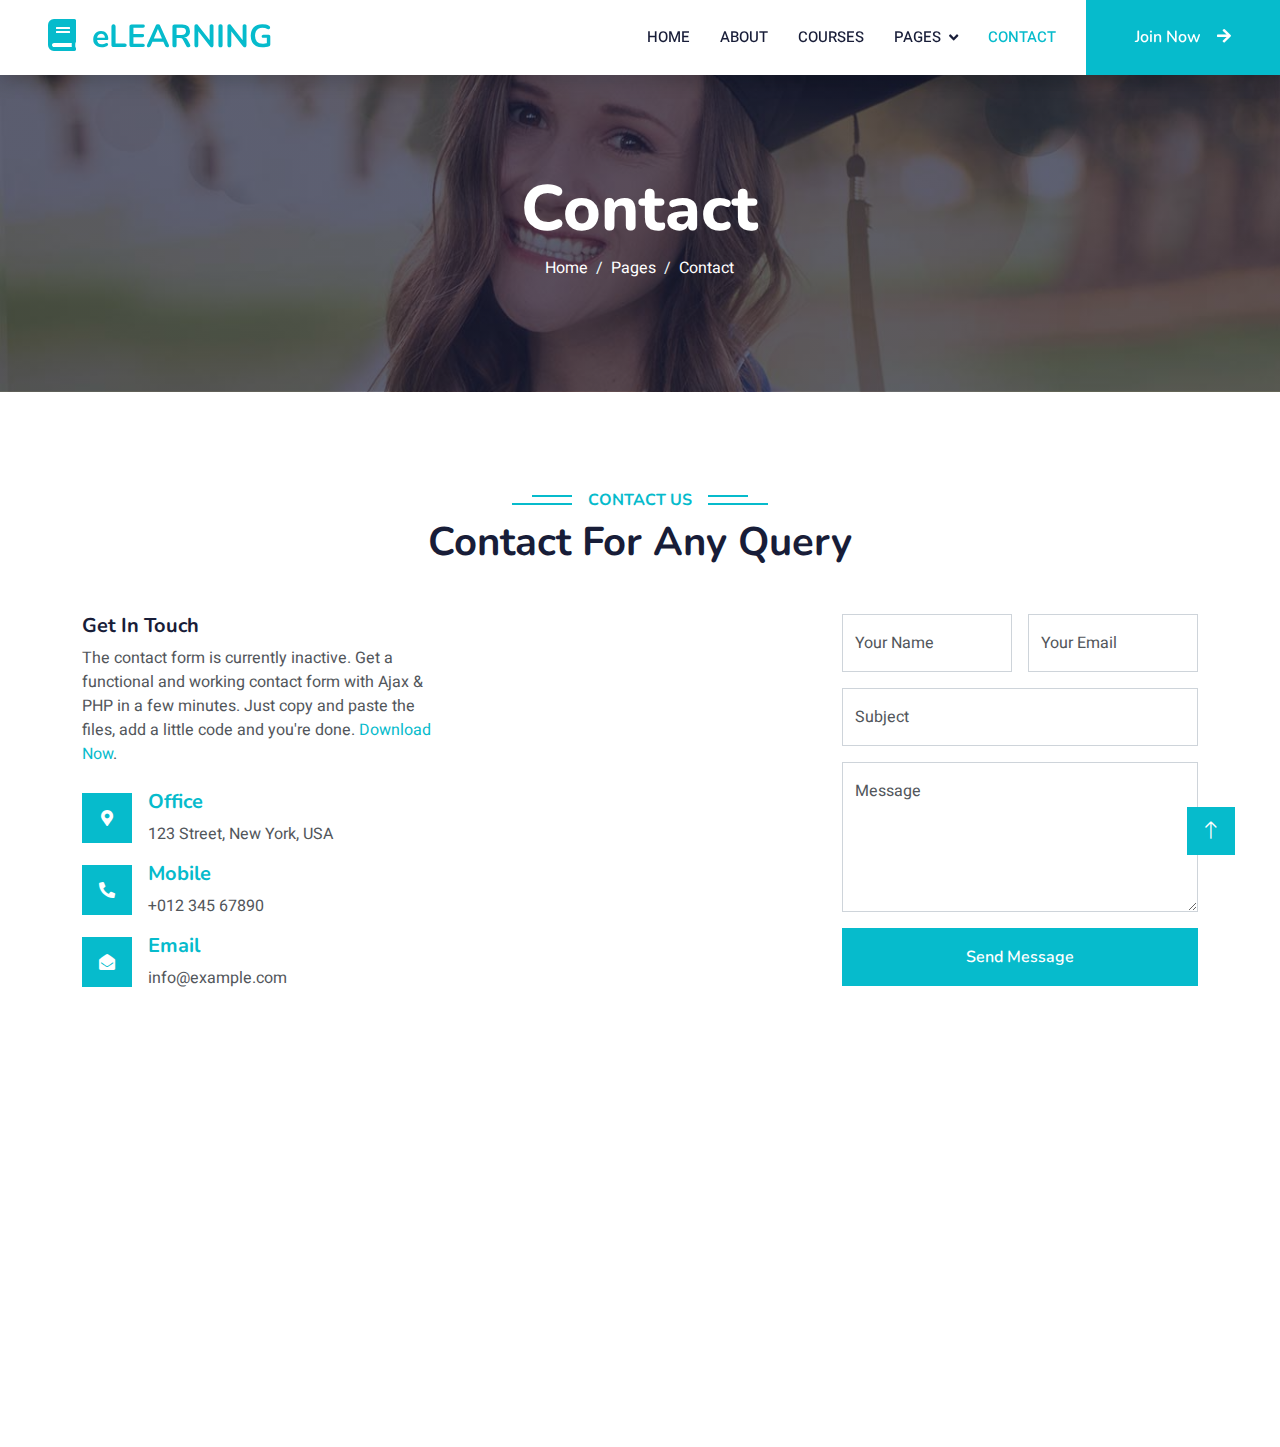
<file: contact.html>
<!DOCTYPE html>
<html lang="en">
<head>
    <meta charset="UTF-8">
    <meta name="viewport" content="width=device-width, initial-scale=1.0">
    <title>eLEARNING Website</title>
    <!-- Favicon -->
    <link href="img/favicon.ico" rel="icon">

    <!-- Google Web Fonts -->
    <link rel="preconnect" href="https://fonts.googleapis.com">
    <link rel="preconnect" href="https://fonts.gstatic.com" crossorigin>
    <link href="https://fonts.googleapis.com/css2?family=Heebo:wght@400;500;600&family=Nunito:wght@600;700;800&display=swap" rel="stylesheet">

    <!-- Icon Font Stylesheet -->
    <link href="https://cdnjs.cloudflare.com/ajax/libs/font-awesome/5.10.0/css/all.min.css" rel="stylesheet">
    <link href="https://cdn.jsdelivr.net/npm/bootstrap-icons@1.4.1/font/bootstrap-icons.css" rel="stylesheet">

    <!-- Libraries Stylesheet -->
    <link href="lib/animate/animate.min.css" rel="stylesheet">
    <link href="lib/owlcarousel/assets/owl.carousel.min.css" rel="stylesheet">

    <!-- Customized Bootstrap Stylesheet -->
    <link href="css/bootstrap.min.css" rel="stylesheet">

    <!-- Template Stylesheet -->
    <link href="css/style.css" rel="stylesheet">
</head>
<body>

    <!-- spinner -->
     <div id="spinner" class="show position-fixed translate-middle w-100 top-50 start-50 d-flex align-items-center justify-content-center">
        <div class="spinner-border text-primary" style="width: 3rem; height: 3rem;" role="status">
            <span class="sr-only">Loading...</span>
        </div>
     </div>

    <!-- navbar start -->
     <nav class="navbar navbar-expand-lg bg-white navbar-light shadow p-0 sticky-top">
       <a href="index.html" class="navbar-brand d-flex align-items-center px-4 px-lg-5">
        <h2 class="m-0 text-primary"><i class="fa fa-book me-3"></i>eLEARNING</h2>
       </a>
       <button type="button" class="navbar-toggler me-4" data-bs-toggle="collapse" data-bs-target="#nav">
        <span class="navbar-toggler-icon"></span>
       </button>
       <div class="collapse navbar-collapse" id="nav">
        <div class="navbar-nav ms-auto p-4 p-lg-0">
            <a href="index.html" class="nav-item nav-link">Home</a>
            <a href="about.html" class="nav-item nav-link">About</a>
            <a href="courses.html" class="nav-item nav-link">Courses</a>
        <div class="nav-item dropdown">
            <a href="#" class="nav-link dropdown-toggle" data-bs-toggle="dropdown">Pages</a>
            <div class="dropdown-menu fade-down m-0">
                <a href="team.html" class="dropdown-item">Our Team</a>
                <a href="testimonial.html" class="dropdown-item">Testimonial</a>
                <a href="404.html" class="dropdown-item">404 Page</a>
            </div>
        </div>
        <a href="contact.html" class="nav-item nav-link active">Contact</a>
        </div>
        <a href="" class="btn btn-primary py-4 px-lg-5 d-none d-lg-block">Join Now<i class="fa fa-arrow-right ms-3"></i></a>
       </div>
     </nav>
     <!-- navbar end -->

     <!-- Header Start -->
    <div class="container-fluid bg-primary py-5 mb-5 page-header">
        <div class="container py-5">
            <div class="row justify-content-center">
                <div class="col-lg-10 text-center">
                    <h1 class="display-3 text-white animated slideInDown">Contact</h1>
                    <nav aria-label="breadcrumb">
                        <ol class="breadcrumb justify-content-center">
                            <li class="breadcrumb-item"><a class="text-white" href="#">Home</a></li>
                            <li class="breadcrumb-item"><a class="text-white" href="#">Pages</a></li>
                            <li class="breadcrumb-item text-white active" aria-current="page">Contact</li>
                        </ol>
                    </nav>
                </div>
            </div>
        </div>
    </div>
    <!-- Header End -->

    <!-- contact start -->

    <div class="container-xxl py-5">
        <div class="container">
            <div class="text-center wow fadeInUp" data-wow-delay="0.1s">
                <h6 class="section-title bg-white text-center text-primary px-3">Contact Us</h6>
                <h1 class="mb-5">Contact For Any Query</h1>
            </div>
            <div class="row g-4">
                <div class="col-lg-4 col-md-6 wow fadeInUp" data-wow-delay="0.1s">
                    <h5>Get In Touch</h5>
                    <p class="mb-4">The contact form is currently inactive. Get a functional and working contact form with Ajax & PHP in a few minutes. Just copy and paste the files, add a little code and you're done. <a href="https://htmlcodex.com/contact-form">Download Now</a>.</p>
                    <div class="d-flex align-items-center mb-3">
                        <div class="d-flex align-items-center justify-content-center flex-shrink-0 bg-primary" style="width: 50px; height: 50px;">
                            <i class="fa fa-map-marker-alt text-white"></i>
                        </div>
                        <div class="ms-3">
                            <h5 class="text-primary">Office</h5>
                            <p class="mb-0">123 Street, New York, USA</p>
                        </div>
                    </div>
                    <div class="d-flex align-items-center mb-3">
                        <div class="d-flex align-items-center justify-content-center flex-shrink-0 bg-primary" style="width: 50px; height: 50px;">
                            <i class="fa fa-phone-alt text-white"></i>
                        </div>
                        <div class="ms-3">
                            <h5 class="text-primary">Mobile</h5>
                            <p class="mb-0">+012 345 67890</p>
                        </div>
                    </div>
                    <div class="d-flex align-items-center">
                        <div class="d-flex align-items-center justify-content-center flex-shrink-0 bg-primary" style="width: 50px; height: 50px;">
                            <i class="fa fa-envelope-open text-white"></i>
                        </div>
                        <div class="ms-3">
                            <h5 class="text-primary">Email</h5>
                            <p class="mb-0">info@example.com</p>
                        </div>
                    </div>
                </div>
                <div class="col-lg-4 col-md-6 wow fadeInUp" data-wow-delay="0.3s">
                    <iframe class="position-relative rounded w-100 h-100"
                        src="https://www.google.com/maps/embed?pb=!1m18!1m12!1m3!1d3001156.4288297426!2d-78.01371936852176!3d42.72876761954724!2m3!1f0!2f0!3f0!3m2!1i1024!2i768!4f13.1!3m3!1m2!1s0x4ccc4bf0f123a5a9%3A0xddcfc6c1de189567!2sNew%20York%2C%20USA!5e0!3m2!1sen!2sbd!4v1603794290143!5m2!1sen!2sbd"
                        frameborder="0" style="min-height: 300px; border:0;" allowfullscreen="" aria-hidden="false"
                        tabindex="0"></iframe>
                </div>
                <div class="col-lg-4 col-md-12 wow fadeInUp" data-wow-delay="0.5s">
                    <form>
                        <div class="row g-3">
                            <div class="col-md-6">
                                <div class="form-floating">
                                    <input type="text" class="form-control" id="name" placeholder="Your Name">
                                    <label for="name">Your Name</label>
                                </div>
                            </div>
                            <div class="col-md-6">
                                <div class="form-floating">
                                    <input type="email" class="form-control" id="email" placeholder="Your Email">
                                    <label for="email">Your Email</label>
                                </div>
                            </div>
                            <div class="col-12">
                                <div class="form-floating">
                                    <input type="text" class="form-control" id="subject" placeholder="Subject">
                                    <label for="subject">Subject</label>
                                </div>
                            </div>
                            <div class="col-12">
                                <div class="form-floating">
                                    <textarea class="form-control" placeholder="Leave a message here" id="message" style="height: 150px"></textarea>
                                    <label for="message">Message</label>
                                </div>
                            </div>
                            <div class="col-12">
                                <button class="btn btn-primary w-100 py-3" type="submit">Send Message</button>
                            </div>
                        </div>
                    </form>
                </div>
            </div>
        </div>
    </div>

    <!-- Contact End -->
     
<!-- footer start -->
<div class="container-fluid bg-dark text-light footer pt-5 mt-5 wow fadeInUp" data-wow-delay="0.1s">
    <div class="container py-5">
        <div class="row g-5">
            <div class="col-lg-3 col-md-6">
                <h4 class="text-white mb-3">Quick Link</h4>
                <a class="btn btn-link" href="">About Us</a>
                <a class="btn btn-link" href="">Contact Us</a>
                <a class="btn btn-link" href="">Privacy Policy</a>
                <a class="btn btn-link" href="">Terms & Condition</a>
                <a class="btn btn-link" href="">FAQs & Help</a>
            </div>
            <div class="col-lg-3 col-md-6">
                <h4 class="text-white mb-3">Contact</h4>
                <p class="mb-2"><i class="fa fa-map-marker-alt me-3"></i>123 Street, New York, USA</p>
                <p class="mb-2"><i class="fa fa-phone-alt me-3"></i>+012 345 67890</p>
                <p class="mb-2"><i class="fa fa-envelope me-3"></i>info@example.com</p>
                <div class="d-flex pt-2">
                    <a class="btn btn-outline-light btn-social" href=""><i class="fab fa-twitter"></i></a>
                    <a class="btn btn-outline-light btn-social" href=""><i class="fab fa-facebook-f"></i></a>
                    <a class="btn btn-outline-light btn-social" href=""><i class="fab fa-youtube"></i></a>
                    <a class="btn btn-outline-light btn-social" href=""><i class="fab fa-linkedin-in"></i></a>
                </div>
            </div>
            <div class="col-lg-3 col-md-6">
                <h4 class="text-white mb-3">Gallery</h4>
                <div class="row g-2 pt-2">
                    <div class="col-4">
                        <img class="img-fluid bg-light p-1" src="img/course-1.jpg" alt="">
                    </div>
                    <div class="col-4">
                        <img class="img-fluid bg-light p-1" src="img/course-2.jpg" alt="">
                    </div>
                    <div class="col-4">
                        <img class="img-fluid bg-light p-1" src="img/course-3.jpg" alt="">
                    </div>
                    <div class="col-4">
                        <img class="img-fluid bg-light p-1" src="img/course-2.jpg" alt="">
                    </div>
                    <div class="col-4">
                        <img class="img-fluid bg-light p-1" src="img/course-3.jpg" alt="">
                    </div>
                    <div class="col-4">
                        <img class="img-fluid bg-light p-1" src="img/course-1.jpg" alt="">
                    </div>
                </div>
            </div>
            <div class="col-lg-3 col-md-6">
                <h4 class="text-white mb-3">Newsletter</h4>
                <p>Dolor amet sit justo amet elitr clita ipsum elitr est.</p>
                <div class="position-relative mx-auto" style="max-width: 400px;">
                    <input type="text" class="form-control border-0 w-100 py-3 ps-4 pe-5" placeholder="Your email">
                    <button type="button" class="btn btn-primary py-2 position-absolute top-0 end-0 mt-2 me-2">SignUp</button>
                </div>
            </div>
        </div>
    </div>
    <div class="container">
        <div class="row">
            <div class="col-md-6 text-center text-md-start mb-3 mb-md-0">
                &copy; <a class="border-bottom text-white" href="#">Your Site Name</a>, All Right Reserved.
            </div>
            <div class="col-md-6 text-center text-md-end">
                <div class="footer-menu">
                    <a href="" class="text-white px-2">Home</a>
                    <a href="" class="text-white px-2">Cookies</a>
                    <a href="" class="text-white px-2">Help</a>
                    <a href="" class="text-white px-2">FQAs</a>
                </div>
            </div>
        </div>
    </div>
</div>
<!-- footer end -->
 
    <!-- back to top -->
     <a href="#" class="btn btn-lg btn-primary btn-lg-square back-to-top"><i class="bi bi-arrow-up"></i></a>


     <!-- JavaScript Libraries -->
    <script src="https://code.jquery.com/jquery-3.4.1.min.js"></script>
    <script src="https://cdn.jsdelivr.net/npm/bootstrap@5.0.0/dist/js/bootstrap.bundle.min.js"></script>
    <script src="lib/wow/wow.min.js"></script>
    <script src="lib/easing/easing.min.js"></script>
    <script src="lib/waypoints/waypoints.min.js"></script>
    <script src="lib/owlcarousel/owl.carousel.min.js"></script>

    <!-- Template Javascript -->
    <script src="js/main.js"></script>
</body>
</html>
</file>
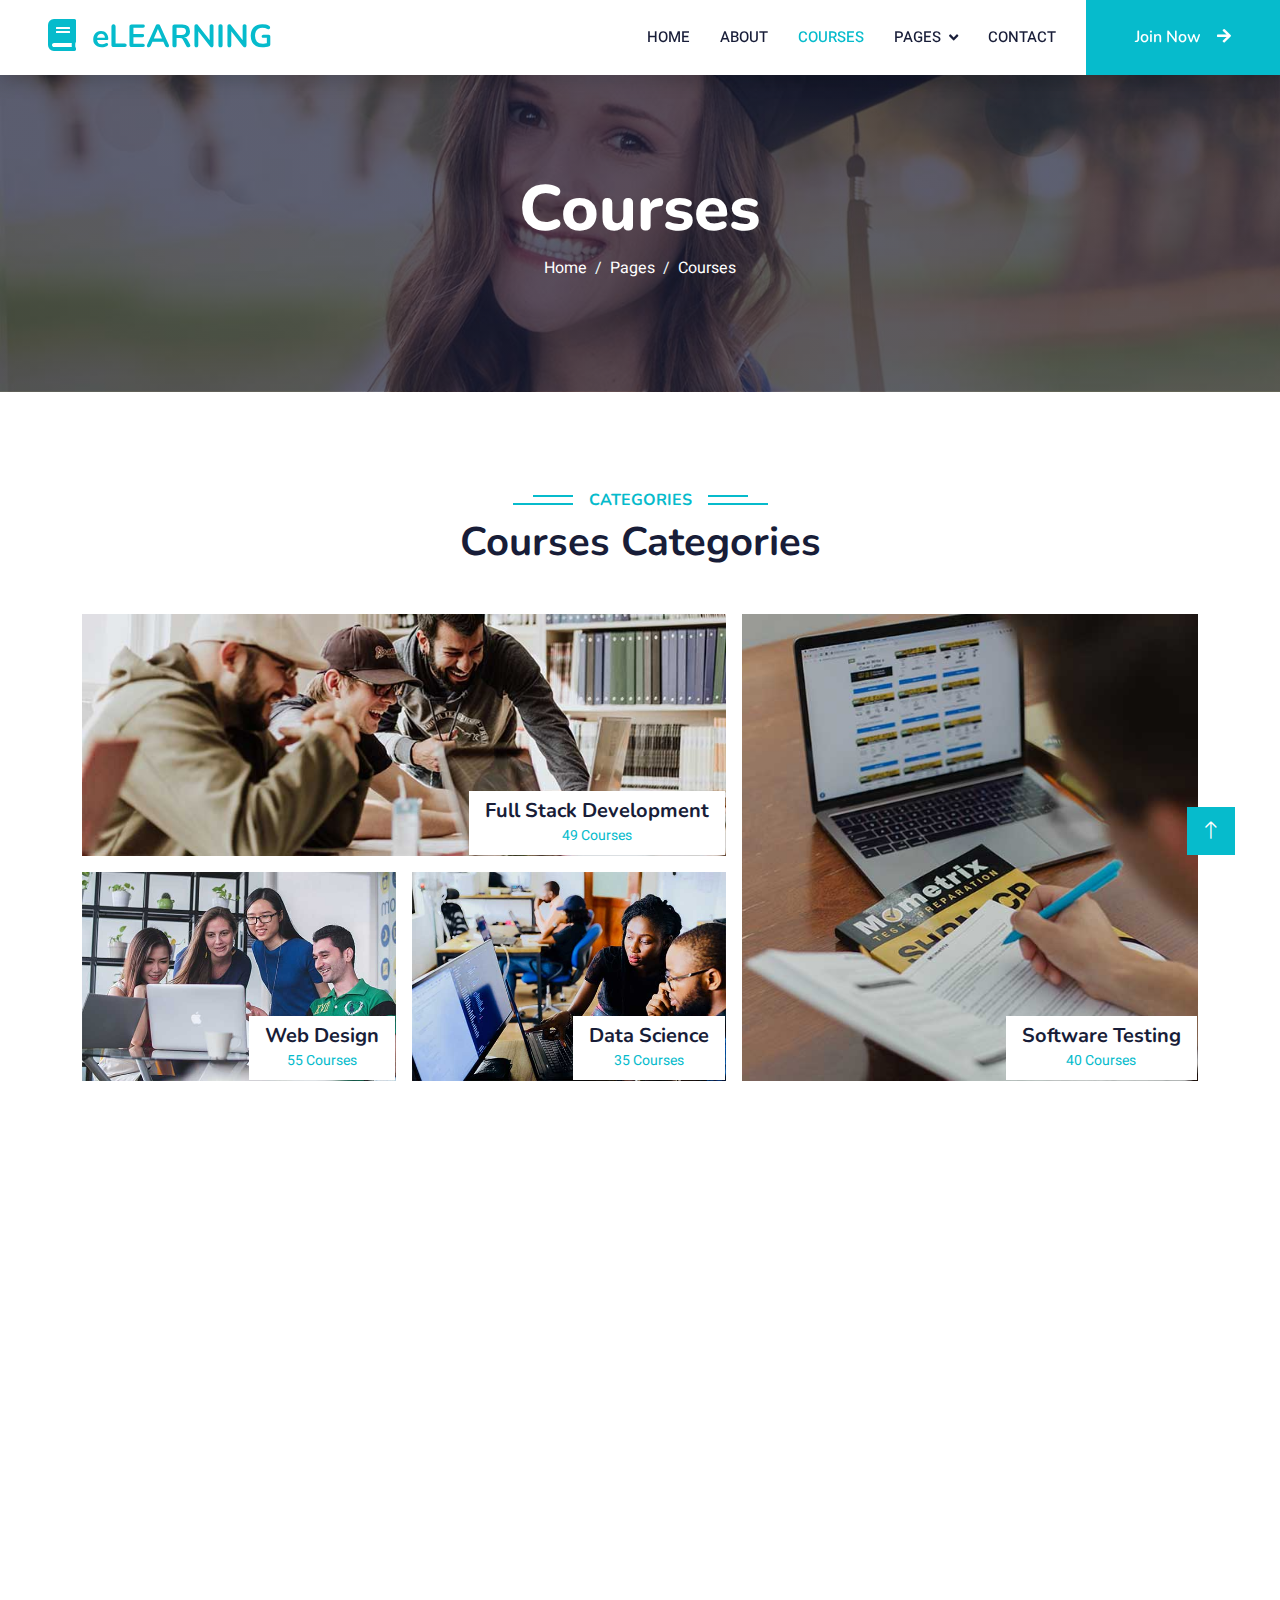
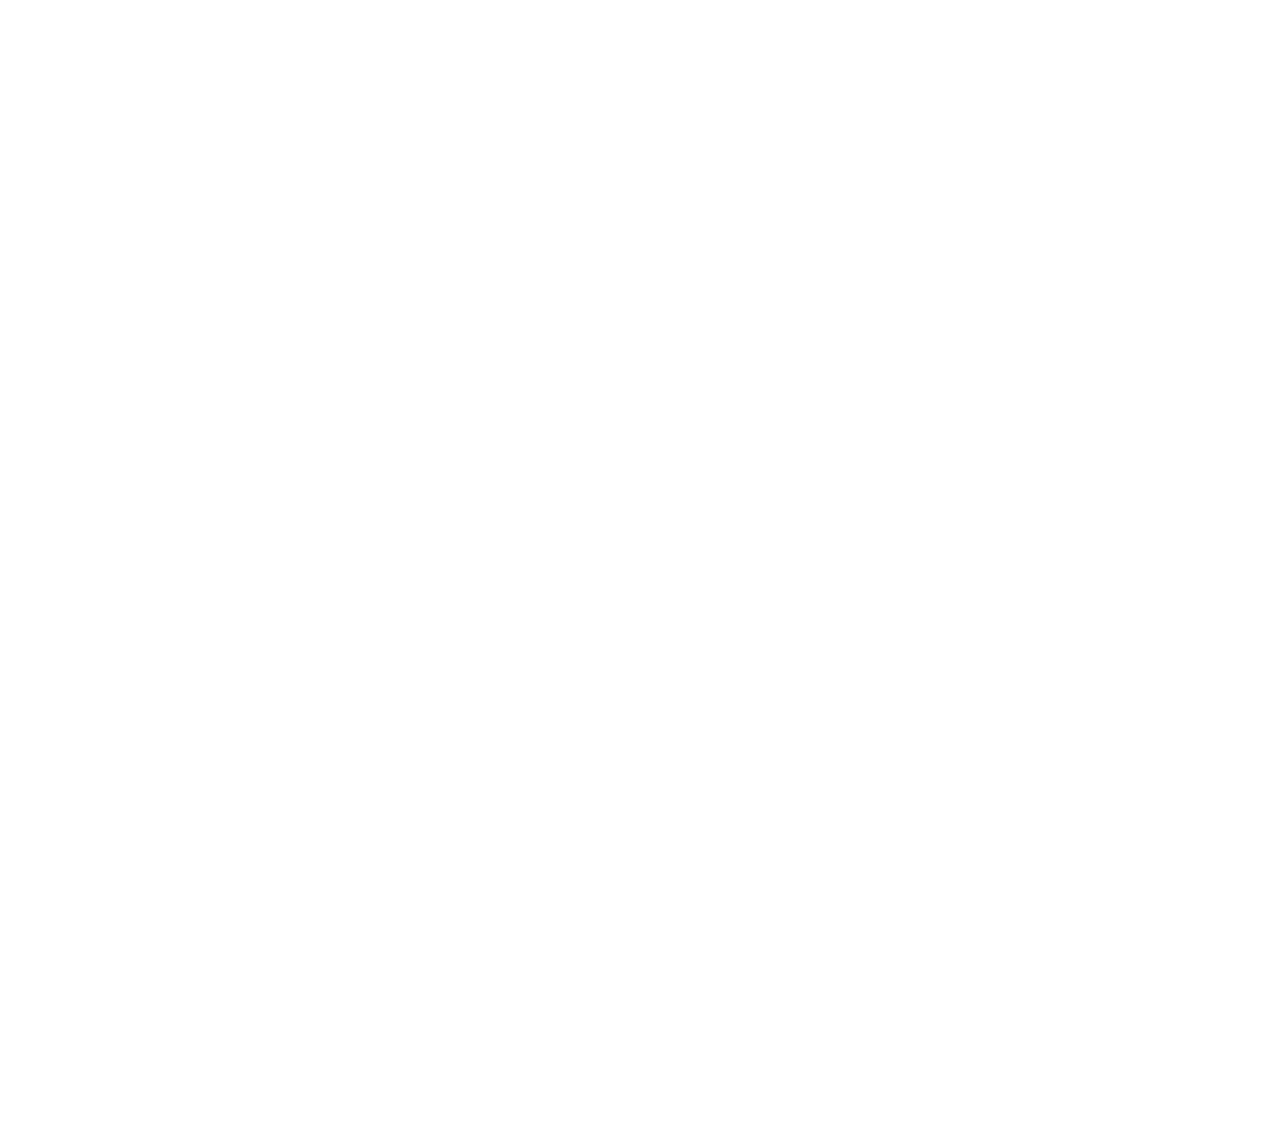
<file: courses.html>
<!DOCTYPE html>
<html lang="en">
<head>
    <meta charset="UTF-8">
    <meta name="viewport" content="width=device-width, initial-scale=1.0">
    <title>eLEARNING Website</title>
    <!-- Favicon -->
    <link href="img/favicon.ico" rel="icon">

    <!-- Google Web Fonts -->
    <link rel="preconnect" href="https://fonts.googleapis.com">
    <link rel="preconnect" href="https://fonts.gstatic.com" crossorigin>
    <link href="https://fonts.googleapis.com/css2?family=Heebo:wght@400;500;600&family=Nunito:wght@600;700;800&display=swap" rel="stylesheet">

    <!-- Icon Font Stylesheet -->
    <link href="https://cdnjs.cloudflare.com/ajax/libs/font-awesome/5.10.0/css/all.min.css" rel="stylesheet">
    <link href="https://cdn.jsdelivr.net/npm/bootstrap-icons@1.4.1/font/bootstrap-icons.css" rel="stylesheet">

    <!-- Libraries Stylesheet -->
    <link href="lib/animate/animate.min.css" rel="stylesheet">
    <link href="lib/owlcarousel/assets/owl.carousel.min.css" rel="stylesheet">

    <!-- Customized Bootstrap Stylesheet -->
    <link href="css/bootstrap.min.css" rel="stylesheet">

    <!-- Template Stylesheet -->
    <link href="css/style.css" rel="stylesheet">
</head>
<body>

    <!-- spinner -->
     <div id="spinner" class="show position-fixed translate-middle w-100 top-50 start-50 d-flex align-items-center justify-content-center">
        <div class="spinner-border text-primary" style="width: 3rem; height: 3rem;" role="status">
            <span class="sr-only">Loading...</span>
        </div>
     </div>

    <!-- navbar start -->
     <nav class="navbar navbar-expand-lg bg-white navbar-light shadow p-0 sticky-top">
       <a href="index.html" class="navbar-brand d-flex align-items-center px-4 px-lg-5">
        <h2 class="m-0 text-primary"><i class="fa fa-book me-3"></i>eLEARNING</h2>
       </a>
       <button type="button" class="navbar-toggler me-4" data-bs-toggle="collapse" data-bs-target="#nav">
        <span class="navbar-toggler-icon"></span>
       </button>
       <div class="collapse navbar-collapse" id="nav">
        <div class="navbar-nav ms-auto p-4 p-lg-0">
            <a href="index.html" class="nav-item nav-link">Home</a>
            <a href="about.html" class="nav-item nav-link">About</a>
            <a href="courses.html" class="nav-item nav-link active">Courses</a>
        <div class="nav-item dropdown">
            <a href="#" class="nav-link dropdown-toggle" data-bs-toggle="dropdown">Pages</a>
            <div class="dropdown-menu fade-down m-0">
                <a href="team.html" class="dropdown-item">Our Team</a>
                <a href="testimonial.html" class="dropdown-item">Testimonial</a>
                <a href="404.html" class="dropdown-item">404 Page</a>
            </div>
        </div>
        <a href="contact.html" class="nav-item nav-link">Contact</a>
        </div>
        <a href="" class="btn btn-primary py-4 px-lg-5 d-none d-lg-block">Join Now<i class="fa fa-arrow-right ms-3"></i></a>
       </div>
     </nav>
<!-- navbar end -->

<!-- header start -->

<div class="container-fluid bg-primary py-5 mb-5 page-header">
    <div class="container py-5">
        <div class="row justify-content-center">
            <div class="col-lg-10 text-center">
                <h1 class="display-3 text-white animated slideInDown">Courses</h1>
                <nav aria-label="breadcrumb">
                    <ol class="breadcrumb justify-content-center">
                        <li class="breadcrumb-item"><a href="#" class="text-white" >Home</a></li>
                        <li class="breadcrumb-item"><a href="#" class="text-white" >Pages</a></li>
                        <li class="breadcrumb-item text-white active" aria-current="page">Courses</li>
                    </ol>
                </nav>
            </div>
        </div>
    </div>
</div>
<!-- header end -->

<!-- categories start -->

<div class="container-xxl py-5 category">
    <div class="container">
        <div class="text-center wow fadeInUp" data-wow-delay="0.1s">
            <h6 class="section-title bg-white text-center text-primary px-3">Categories</h6>
            <h1 class="mb-5">Courses Categories</h1>
        </div>
        <div class="row g-3">
            <div class="col-lg-7 col-md-6">
                <div class="row g-3">
                    <div class="col-lg-12 col-md-12 wow zoomIn" data-wow-delay="0.1s">
                        <a class="position-relative d-block overflow-hidden" href="">
                            <img class="img-fluid" src="/img/cat-1.jpg" alt="">
                            <div class="text-center bg-white position-absolute bottom-0 end-0 py-2 px-3" style="margin: 1px;">
                                <h5 class="m-0">Full Stack Development</h5>
                                <small class="text-primary">49 Courses</small>
                            </div>
                        </a>
                    </div>
                    <div class="col-lg-6 col-md-12 wow zoomIn" data-wow-delay="0.3s">
                        <a class="position-relative d-block overflow-hidden" href="">
                            <img class="img-fluid" src="/img/cat-2.jpg" alt="">
                            <div class="text-center bg-white position-absolute bottom-0 end-0 py-2 px-3" style="margin: 1px;">
                                <h5 class="m-0">Web Design</h5>
                                <small class="text-primary">55 Courses</small>
                            </div>
                        </a>
                    </div>
                    <div class="col-lg-6 col-md-12 wow zoomIn" data-wow-delay="0.5s">
                        <a class="position-relative d-block overflow-hidden"  href="">
                            <img class="img-fluid" src="/img/cat-3.jpg" alt="">
                            <div class="text-center bg-white position-absolute bottom-0 end-0 py-2 px-3" style="margin: 1px;">
                                <h5 class="m-0">Data Science</h5>
                                <small class="text-primary">35 Courses</small>
                            </div>
                        </a>
                    </div>
                </div>
            </div>
            <div class="col-lg-5 col-md-12 wow zoomIn" data-wow-delay="0.7s" style="min-height: 350px;">
                <a class="position-relative d-block h-100 overflow-hidden"  href="">
                    <img class="img-fluid position-absolute w-100 h-100" src="/img/cat-4.jpg" alt="" style="object-fit: cover;">
                    <div class="text-center bg-white position-absolute bottom-0 end-0 py-2 px-3" style="margin: 1px;">
                        <h5 class="m-0">Software Testing</h5>
                        <small class="text-primary">40 Courses</small>
                    </div>
                </a>
            </div>
        </div>
    </div>
</div>
<!-- categories end -->
 
<!-- courses start -->
<div class="container-xxl py-5">
    <div class="container">
        <div class="text-center wow fadeInUp" data-wow-delay="0.1s">
            <h6 class="section-title bg-white text-center text-primary px-3">Courses</h6>
            <h1 class="mb-5">Popular Courses</h1>
        </div>
        <div class="row g-4 justify-content-center">
            <div class="col-lg-4 col-md-6 wow fadeInUp" data-wow-delay="0.1s">
                <div class="course-item bg-light">
                    <div class="position-relative overflow-hidden">
                        <img class="img-fluid" src="/img/course-1.jpg" alt="">
                        <div class="w-100 d-flex justify-content-center position-absolute bottom-0 start-0 mb-4">
                            <a href="#" class="flex-shrink-0 btn btn-sm btn-primary border-end" style="border-radius: 30px 0 0 30px ;">Read More</a>
                            <a href="#" class="flex-shrink-0 btn btn-sm btn-primary" style="border-radius: 0 30px 30px 0;">Join Now</a>
                        </div>
                    </div>
                    <div class="text-center p-4 pb-0">
                        <h3 class="mb-0">$1300.00</h3>
                        <div class="mb-3">
                            <small class="fa fa-star text-primary"></small>
                            <small class="fa fa-star text-primary"></small>
                            <small class="fa fa-star text-primary"></small>
                            <small class="fa fa-star text-primary"></small>
                            <small class="fa fa-star text-primary"></small>
                            <small>(123)</small>
                        </div>
                        <h5 class="mb-4">Python Course for Beginners to Advanced</h5>
                    </div>
                    <div class="d-flex border-top">
                        <small class="flex-fill text-center py-2 border-end"><i class="fa fa-user-tie text-primary me-2"></i>John Doe</small>
                        <small class="flex-fill text-center py-2 border-end"><i class="fa fa-clock text-primary me-2"></i>30.45 Hrs</small>
                        <small class="flex-fill text-center py-2"><i class="fa fa-user text-primary me-2"></i>40 Students</small>
                    </div>
                </div>
            </div>
            <div class="col-lg-4 col-md-6 wow fadeInUp" data-wow-delay="0.3s">
                <div class="course-item bg-light">
                    <div class="position-relative overflow-hidden">
                        <img class="img-fluid" src="/img/course-2.jpg" alt="">
                        <div class="w-100 d-flex justify-content-center position-absolute bottom-0 start-0 mb-4">
                            <a href="#" class="flex-shrink-0 btn btn-sm btn-primary border-end" style="border-radius: 30px 0 0 30px ;">Read More</a>
                            <a href="#" class="flex-shrink-0 btn btn-sm btn-primary" style="border-radius: 0 30px 30px 0;">Join Now</a>
                        </div>
                    </div>
                    <div class="text-center p-4 pb-0">
                        <h3 class="mb-0">$1500.00</h3>
                        <div class="mb-3">
                            <small class="fa fa-star text-primary"></small>
                            <small class="fa fa-star text-primary"></small>
                            <small class="fa fa-star text-primary"></small>
                            <small class="fa fa-star text-primary"></small>
                            <small class="fa fa-star text-primary"></small>
                            <small>(153)</small>
                        </div>
                        <h5 class="mb-4">Frontend Course for Beginners to Advanced</h5>
                    </div>
                    <div class="d-flex border-top">
                        <small class="flex-fill text-center py-2 border-end"><i class="fa fa-user-tie text-primary me-2"></i>Arun</small>
                        <small class="flex-fill text-center py-2 border-end"><i class="fa fa-clock text-primary me-2"></i>50.45 Hrs</small>
                        <small class="flex-fill text-center py-2"><i class="fa fa-user text-primary me-2"></i>45 Students</small>
                    </div>
                </div>
            </div>
            <div class="col-lg-4 col-md-6 wow fadeInUp" data-wow-delay="0.5s">
                <div class="course-item bg-light">
                    <div class="position-relative overflow-hidden">
                        <img class="img-fluid" src="/img/course-3.jpg" alt="">
                        <div class="w-100 d-flex justify-content-center position-absolute bottom-0 start-0 mb-4">
                            <a href="#" class="flex-shrink-0 btn btn-sm btn-primary border-end" style="border-radius: 30px 0 0 30px ;">Read More</a>
                            <a href="#" class="flex-shrink-0 btn btn-sm btn-primary" style="border-radius: 0 30px 30px 0;">Join Now</a>
                        </div>
                    </div>
                    <div class="text-center p-4 pb-0">
                        <h3 class="mb-0">$1299.00</h3>
                        <div class="mb-3">
                            <small class="fa fa-star text-primary"></small>
                            <small class="fa fa-star text-primary"></small>
                            <small class="fa fa-star text-primary"></small>
                            <small class="fa fa-star text-primary"></small>
                            <small class="fa fa-star"></small>
                            <small>(103)</small>
                        </div>
                        <h5 class="mb-4">Java Course for Beginners to Advanced</h5>
                    </div>
                    <div class="d-flex border-top">
                        <small class="flex-fill text-center py-2 border-end"><i class="fa fa-user-tie text-primary me-2"></i>Hari</small>
                        <small class="flex-fill text-center py-2 border-end"><i class="fa fa-clock text-primary me-2"></i>34.45 Hrs</small>
                        <small class="flex-fill text-center py-2"><i class="fa fa-user text-primary me-2"></i>25 Students</small>
                    </div>
                </div>
            </div>
        </div>
    </div>
</div>

<!-- courses end -->
 
<!-- testimontal start -->
<div class="container-xxl py-5 wow fadeInUp" data-wow-delay="0.1s">
    <div class="container">
        <div class="text-center">
            <h6 class="section-title bg-white text-center text-primary px-3">Testimonial</h6>
            <h1 class="mb-5">Our Students Say!</h1>
        </div>
        <div class="owl-carousel testimonial-carousel position-relative">
            <div class="testimonial-item text-center">
                <img class="border rounded-circle p-2 mx-auto mb-3" src="img/testimonial-1.jpg" style="width: 80px; height: 80px;">
                <h5 class="mb-0">Client Name</h5>
                <p>Profession</p>
                <div class="testimonial-text bg-light text-center p-4">
                    <p class="mb-0">Tempor erat elitr rebum at clita. Diam dolor diam ipsum sit diam amet diam et eos. Clita erat ipsum et lorem et sit.</p>
                </div>
            </div>
            <div class="testimonial-item text-center">
                <img class="border rounded-circle p-2 mx-auto mb-3" src="img/testimonial-2.jpg" style="width: 80px; height: 80px;">
                <h5 class="mb-0">Client Name</h5>
                <p>Profession</p>
                <div class="testimonial-text bg-light text-center p-4">
                    <p class="mb-0">Tempor erat elitr rebum at clita. Diam dolor diam ipsum sit diam amet diam et eos. Clita erat ipsum et lorem et sit.</p>
                </div>
            </div>
            <div class="testimonial-item text-center">
                <img class="border rounded-circle p-2 mx-auto mb-3" src="img/testimonial-3.jpg" style="width: 80px; height: 80px;">
                <h5 class="mb-0">Client Name</h5>
                <p>Profession</p>
                <div class="testimonial-text bg-light text-center p-4">
                    <p class="mb-0">Tempor erat elitr rebum at clita. Diam dolor diam ipsum sit diam amet diam et eos. Clita erat ipsum et lorem et sit.</p>
                </div>
            </div>
            <div class="testimonial-item text-center">
                <img class="border rounded-circle p-2 mx-auto mb-3" src="img/testimonial-4.jpg" style="width: 80px; height: 80px;">
                <h5 class="mb-0">Client Name</h5>
                <p>Profession</p>
                <div class="testimonial-text bg-light text-center p-4">
                    <p class="mb-0">Tempor erat elitr rebum at clita. Diam dolor diam ipsum sit diam amet diam et eos. Clita erat ipsum et lorem et sit.</p>
                </div>
            </div>
        </div>
    </div>
</div>
<!-- testimontal end -->

















<!-- footer start -->
<div class="container-fluid bg-dark text-light footer pt-5 mt-5 wow fadeInUp" data-wow-delay="0.1s">
    <div class="container py-5">
        <div class="row g-5">
            <div class="col-lg-3 col-md-6">
                <h4 class="text-white mb-3">Quick Link</h4>
                <a class="btn btn-link" href="">About Us</a>
                <a class="btn btn-link" href="">Contact Us</a>
                <a class="btn btn-link" href="">Privacy Policy</a>
                <a class="btn btn-link" href="">Terms & Condition</a>
                <a class="btn btn-link" href="">FAQs & Help</a>
            </div>
            <div class="col-lg-3 col-md-6">
                <h4 class="text-white mb-3">Contact</h4>
                <p class="mb-2"><i class="fa fa-map-marker-alt me-3"></i>123 Street, New York, USA</p>
                <p class="mb-2"><i class="fa fa-phone-alt me-3"></i>+012 345 67890</p>
                <p class="mb-2"><i class="fa fa-envelope me-3"></i>info@example.com</p>
                <div class="d-flex pt-2">
                    <a class="btn btn-outline-light btn-social" href=""><i class="fab fa-twitter"></i></a>
                    <a class="btn btn-outline-light btn-social" href=""><i class="fab fa-facebook-f"></i></a>
                    <a class="btn btn-outline-light btn-social" href=""><i class="fab fa-youtube"></i></a>
                    <a class="btn btn-outline-light btn-social" href=""><i class="fab fa-linkedin-in"></i></a>
                </div>
            </div>
            <div class="col-lg-3 col-md-6">
                <h4 class="text-white mb-3">Gallery</h4>
                <div class="row g-2 pt-2">
                    <div class="col-4">
                        <img class="img-fluid bg-light p-1" src="img/course-1.jpg" alt="">
                    </div>
                    <div class="col-4">
                        <img class="img-fluid bg-light p-1" src="img/course-2.jpg" alt="">
                    </div>
                    <div class="col-4">
                        <img class="img-fluid bg-light p-1" src="img/course-3.jpg" alt="">
                    </div>
                    <div class="col-4">
                        <img class="img-fluid bg-light p-1" src="img/course-2.jpg" alt="">
                    </div>
                    <div class="col-4">
                        <img class="img-fluid bg-light p-1" src="img/course-3.jpg" alt="">
                    </div>
                    <div class="col-4">
                        <img class="img-fluid bg-light p-1" src="img/course-1.jpg" alt="">
                    </div>
                </div>
            </div>
            <div class="col-lg-3 col-md-6">
                <h4 class="text-white mb-3">Newsletter</h4>
                <p>Dolor amet sit justo amet elitr clita ipsum elitr est.</p>
                <div class="position-relative mx-auto" style="max-width: 400px;">
                    <input type="text" class="form-control border-0 w-100 py-3 ps-4 pe-5" placeholder="Your email">
                    <button type="button" class="btn btn-primary py-2 position-absolute top-0 end-0 mt-2 me-2">SignUp</button>
                </div>
            </div>
        </div>
    </div>
    <div class="container">
        <div class="row">
            <div class="col-md-6 text-center text-md-start mb-3 mb-md-0">
                &copy; <a class="border-bottom text-white" href="#">Your Site Name</a>, All Right Reserved.
            </div>
            <div class="col-md-6 text-center text-md-end">
                <div class="footer-menu">
                    <a href="" class="text-white px-2">Home</a>
                    <a href="" class="text-white px-2">Cookies</a>
                    <a href="" class="text-white px-2">Help</a>
                    <a href="" class="text-white px-2">FQAs</a>
                </div>
            </div>
        </div>
    </div>
</div>
<!-- footer end -->
 
    <!-- back to top -->
     <a href="#" class="btn btn-lg btn-primary btn-lg-square back-to-top"><i class="bi bi-arrow-up"></i></a>


     <!-- JavaScript Libraries -->
    <script src="https://code.jquery.com/jquery-3.4.1.min.js"></script>
    <script src="https://cdn.jsdelivr.net/npm/bootstrap@5.0.0/dist/js/bootstrap.bundle.min.js"></script>
    <script src="lib/wow/wow.min.js"></script>
    <script src="lib/easing/easing.min.js"></script>
    <script src="lib/waypoints/waypoints.min.js"></script>
    <script src="lib/owlcarousel/owl.carousel.min.js"></script>

    <!-- Template Javascript -->
    <script src="js/main.js"></script>
</body>
</html>
</file>
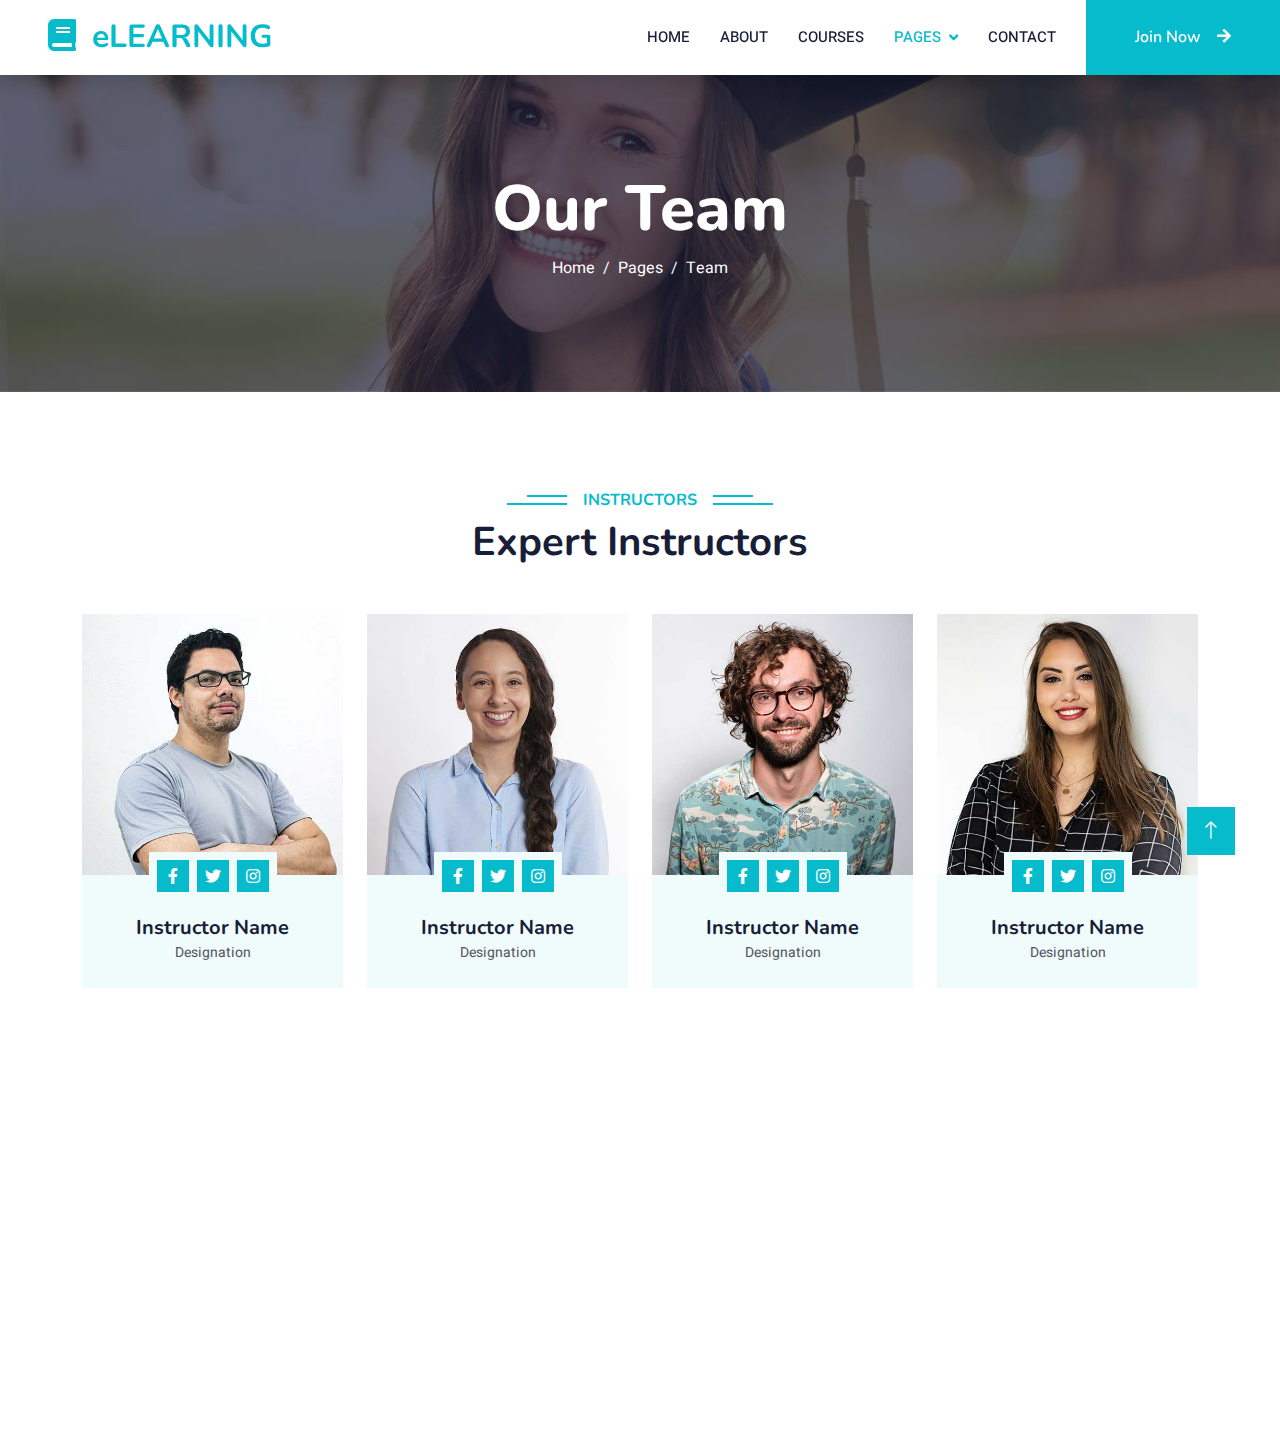
<file: team.html>
<!DOCTYPE html>
<html lang="en">
<head>
    <meta charset="UTF-8">
    <meta name="viewport" content="width=device-width, initial-scale=1.0">
    <title>eLEARNING Website</title>
    <!-- Favicon -->
    <link href="img/favicon.ico" rel="icon">

    <!-- Google Web Fonts -->
    <link rel="preconnect" href="https://fonts.googleapis.com">
    <link rel="preconnect" href="https://fonts.gstatic.com" crossorigin>
    <link href="https://fonts.googleapis.com/css2?family=Heebo:wght@400;500;600&family=Nunito:wght@600;700;800&display=swap" rel="stylesheet">

    <!-- Icon Font Stylesheet -->
    <link href="https://cdnjs.cloudflare.com/ajax/libs/font-awesome/5.10.0/css/all.min.css" rel="stylesheet">
    <link href="https://cdn.jsdelivr.net/npm/bootstrap-icons@1.4.1/font/bootstrap-icons.css" rel="stylesheet">

    <!-- Libraries Stylesheet -->
    <link href="lib/animate/animate.min.css" rel="stylesheet">
    <link href="lib/owlcarousel/assets/owl.carousel.min.css" rel="stylesheet">

    <!-- Customized Bootstrap Stylesheet -->
    <link href="css/bootstrap.min.css" rel="stylesheet">

    <!-- Template Stylesheet -->
    <link href="css/style.css" rel="stylesheet">
</head>
<body>

    <!-- spinner -->
<div id="spinner" class="show position-fixed translate-middle w-100 top-50 start-50 d-flex align-items-center justify-content-center">
    <div class="spinner-border text-primary" style="width: 3rem; height: 3rem;" role="status">
        <span class="sr-only">Loading...</span>
    </div>
</div>

    <!-- navbar start -->
    <nav class="navbar navbar-expand-lg bg-white navbar-light shadow sticky-top p-0">
        <a href="index.html" class="navbar-brand d-flex align-items-center px-4 px-lg-5">
            <h2 class="m-0 text-primary"><i class="fa fa-book me-3"></i>eLEARNING</h2>
        </a>
        <button type="button" class="navbar-toggler me-4" data-bs-toggle="collapse" data-bs-target="#navbarCollapse">
            <span class="navbar-toggler-icon"></span>
        </button>
        <div class="collapse navbar-collapse" id="navbarCollapse">
            <div class="navbar-nav ms-auto p-4 p-lg-0">
                <a href="index.html" class="nav-item nav-link">Home</a>
                <a href="about.html" class="nav-item nav-link">About</a>
                <a href="courses.html" class="nav-item nav-link">Courses</a>
                <div class="nav-item dropdown">
                    <a href="#" class="nav-link dropdown-toggle active" data-bs-toggle="dropdown">Pages</a>
                    <div class="dropdown-menu fade-down m-0">
                        <a href="team.html" class="dropdown-item">Our Team</a>
                        <a href="testimonial.html" class="dropdown-item">Testimonial</a>
                        <a href="404.html" class="dropdown-item">404 Page</a>
                    </div>
                </div>
                <a href="contact.html" class="nav-item nav-link">Contact</a>
            </div>
            <a href="" class="btn btn-primary py-4 px-lg-5 d-none d-lg-block">Join Now<i class="fa fa-arrow-right ms-3"></i></a>
        </div>
    </nav>
     <!-- navbar end -->

     <!-- Header Start -->
     <div class="container-fluid bg-primary py-5 mb-5 page-header">
        <div class="container py-5">
            <div class="row justify-content-center">
                <div class="col-lg-10 text-center">
                    <h1 class="display-3 text-white animated slideInDown">Our Team</h1>
                    <nav aria-label="breadcrumb">
                        <ol class="breadcrumb justify-content-center">
                            <li class="breadcrumb-item"><a class="text-white" href="#">Home</a></li>
                            <li class="breadcrumb-item"><a class="text-white" href="#">Pages</a></li>
                            <li class="breadcrumb-item text-white active" aria-current="page">Team</li>
                        </ol>
                    </nav>
                </div>
            </div>
        </div>
    </div>
    <!-- Header End -->
     
<!-- team start -->

<div class="container-xxl py-5">
    <div class="container">
        <div class="text-center wow fadeInUp" data-wow-delay="0.1s">
            <h6 class="section-title bg-white text-center text-primary px-3">Instructors</h6>
            <h1 class="mb-5">Expert Instructors</h1>
        </div>
        <div class="row g-4">
            <div class="col-lg-3 col-md-6 wow fadeInUp" data-wow-delay="0.1s">
                <div class="team-item bg-light">
                    <div class="overflow-hidden">
                        <img class="img-fluid" src="img/team-1.jpg" alt="">
                    </div>
                    <div class="position-relative d-flex justify-content-center" style="margin-top: -23px;">
                        <div class="bg-light d-flex justify-content-center pt-2 px-1">
                            <a class="btn btn-sm-square btn-primary mx-1" href=""><i class="fab fa-facebook-f"></i></a>
                            <a class="btn btn-sm-square btn-primary mx-1" href=""><i class="fab fa-twitter"></i></a>
                            <a class="btn btn-sm-square btn-primary mx-1" href=""><i class="fab fa-instagram"></i></a> 
                        </div>
                    </div>
                    <div class="text-center p-4">
                        <h5 class="mb-0">Instructor Name</h5>
                        <small>Designation</small>
                    </div>
                </div>
            </div>
            <div class="col-lg-3 col-md-6 wow fadeInUp" data-wow-delay="0.3s">
                <div class="team-item bg-light">
                    <div class="overflow-hidden">
                        <img class="img-fluid" src="img/team-2.jpg" alt="">
                    </div>
                    <div class="position-relative d-flex justify-content-center" style="margin-top: -23px;">
                        <div class="bg-light d-flex justify-content-center pt-2 px-1">
                            <a class="btn btn-sm-square btn-primary mx-1" href=""><i class="fab fa-facebook-f"></i></a>
                            <a class="btn btn-sm-square btn-primary mx-1" href=""><i class="fab fa-twitter"></i></a>
                            <a class="btn btn-sm-square btn-primary mx-1" href=""><i class="fab fa-instagram"></i></a> 
                        </div>
                    </div>
                    <div class="text-center p-4">
                        <h5 class="mb-0">Instructor Name</h5>
                        <small>Designation</small>
                    </div>
                </div>
            </div>
            <div class="col-lg-3 col-md-6 wow fadeInUp" data-wow-delay="0.5s">
                <div class="team-item bg-light">
                    <div class="overflow-hidden">
                        <img class="img-fluid" src="img/team-3.jpg" alt="">
                    </div>
                    <div class="position-relative d-flex justify-content-center" style="margin-top: -23px;">
                        <div class="bg-light d-flex justify-content-center pt-2 px-1">
                            <a class="btn btn-sm-square btn-primary mx-1" href=""><i class="fab fa-facebook-f"></i></a>
                            <a class="btn btn-sm-square btn-primary mx-1" href=""><i class="fab fa-twitter"></i></a>
                            <a class="btn btn-sm-square btn-primary mx-1" href=""><i class="fab fa-instagram"></i></a> 
                        </div>
                    </div>
                    <div class="text-center p-4">
                        <h5 class="mb-0">Instructor Name</h5>
                        <small>Designation</small>
                    </div>
                </div>
            </div>
            <div class="col-lg-3 col-md-6 wow fadeInUp" data-wow-delay="0.7s">
                <div class="team-item bg-light">
                    <div class="overflow-hidden">
                        <img class="img-fluid" src="img/team-4.jpg" alt="">
                    </div>
                    <div class="position-relative d-flex justify-content-center" style="margin-top: -23px;">
                        <div class="bg-light d-flex justify-content-center pt-2 px-1">
                            <a class="btn btn-sm-square btn-primary mx-1" href=""><i class="fab fa-facebook-f"></i></a>
                            <a class="btn btn-sm-square btn-primary mx-1" href=""><i class="fab fa-twitter"></i></a>
                            <a class="btn btn-sm-square btn-primary mx-1" href=""><i class="fab fa-instagram"></i></a> 
                        </div>
                    </div>
                    <div class="text-center p-4">
                        <h5 class="mb-0">Instructor Name</h5>
                        <small>Designation</small>
                    </div>
                </div>
            </div>
        </div>
    </div>
</div>

<!-- team end -->















<!-- footer start -->
<div class="container-fluid bg-dark text-light footer pt-5 mt-5 wow fadeInUp" data-wow-delay="0.1s">
    <div class="container py-5">
        <div class="row g-5">
            <div class="col-lg-3 col-md-6">
                <h4 class="text-white mb-3">Quick Link</h4>
                <a class="btn btn-link" href="">About Us</a>
                <a class="btn btn-link" href="">Contact Us</a>
                <a class="btn btn-link" href="">Privacy Policy</a>
                <a class="btn btn-link" href="">Terms & Condition</a>
                <a class="btn btn-link" href="">FAQs & Help</a>
            </div>
            <div class="col-lg-3 col-md-6">
                <h4 class="text-white mb-3">Contact</h4>
                <p class="mb-2"><i class="fa fa-map-marker-alt me-3"></i>123 Street, New York, USA</p>
                <p class="mb-2"><i class="fa fa-phone-alt me-3"></i>+012 345 67890</p>
                <p class="mb-2"><i class="fa fa-envelope me-3"></i>info@example.com</p>
                <div class="d-flex pt-2">
                    <a class="btn btn-outline-light btn-social" href=""><i class="fab fa-twitter"></i></a>
                    <a class="btn btn-outline-light btn-social" href=""><i class="fab fa-facebook-f"></i></a>
                    <a class="btn btn-outline-light btn-social" href=""><i class="fab fa-youtube"></i></a>
                    <a class="btn btn-outline-light btn-social" href=""><i class="fab fa-linkedin-in"></i></a>
                </div>
            </div>
            <div class="col-lg-3 col-md-6">
                <h4 class="text-white mb-3">Gallery</h4>
                <div class="row g-2 pt-2">
                    <div class="col-4">
                        <img class="img-fluid bg-light p-1" src="img/course-1.jpg" alt="">
                    </div>
                    <div class="col-4">
                        <img class="img-fluid bg-light p-1" src="img/course-2.jpg" alt="">
                    </div>
                    <div class="col-4">
                        <img class="img-fluid bg-light p-1" src="img/course-3.jpg" alt="">
                    </div>
                    <div class="col-4">
                        <img class="img-fluid bg-light p-1" src="img/course-2.jpg" alt="">
                    </div>
                    <div class="col-4">
                        <img class="img-fluid bg-light p-1" src="img/course-3.jpg" alt="">
                    </div>
                    <div class="col-4">
                        <img class="img-fluid bg-light p-1" src="img/course-1.jpg" alt="">
                    </div>
                </div>
            </div>
            <div class="col-lg-3 col-md-6">
                <h4 class="text-white mb-3">Newsletter</h4>
                <p>Dolor amet sit justo amet elitr clita ipsum elitr est.</p>
                <div class="position-relative mx-auto" style="max-width: 400px;">
                    <input type="text" class="form-control border-0 w-100 py-3 ps-4 pe-5" placeholder="Your email">
                    <button type="button" class="btn btn-primary py-2 position-absolute top-0 end-0 mt-2 me-2">SignUp</button>
                </div>
            </div>
        </div>
    </div>
    <div class="container">
        <div class="row">
            <div class="col-md-6 text-center text-md-start mb-3 mb-md-0">
                &copy; <a class="border-bottom text-white" href="#">Your Site Name</a>, All Right Reserved.
            </div>
            <div class="col-md-6 text-center text-md-end">
                <div class="footer-menu">
                    <a href="" class="text-white px-2">Home</a>
                    <a href="" class="text-white px-2">Cookies</a>
                    <a href="" class="text-white px-2">Help</a>
                    <a href="" class="text-white px-2">FQAs</a>
                </div>
            </div>
        </div>
    </div>
</div>
<!-- footer end -->
 
    <!-- back to top -->
     <a href="#" class="btn btn-lg btn-primary btn-lg-square back-to-top"><i class="bi bi-arrow-up"></i></a>


     <!-- JavaScript Libraries -->
    <script src="https://code.jquery.com/jquery-3.4.1.min.js"></script>
    <script src="https://cdn.jsdelivr.net/npm/bootstrap@5.0.0/dist/js/bootstrap.bundle.min.js"></script>
    <script src="lib/wow/wow.min.js"></script>
    <script src="lib/easing/easing.min.js"></script>
    <script src="lib/waypoints/waypoints.min.js"></script>
    <script src="lib/owlcarousel/owl.carousel.min.js"></script>

    <!-- Template Javascript -->
    <script src="js/main.js"></script>
</body>
</html>
</file>
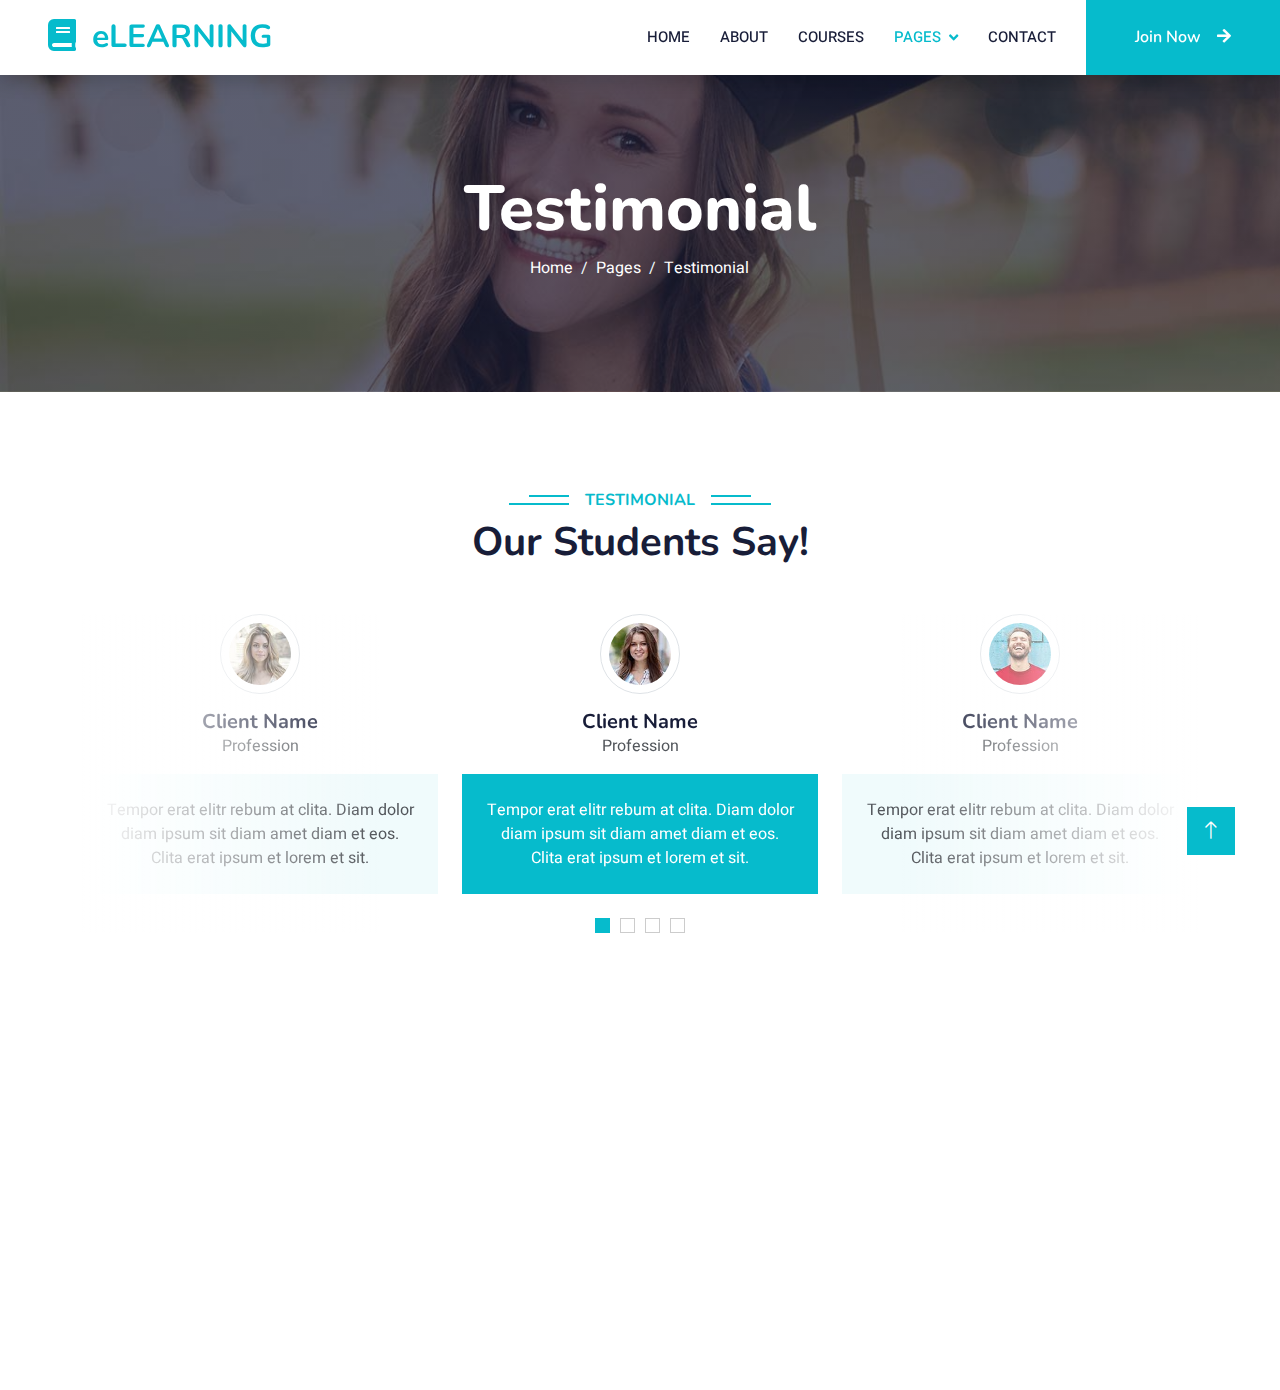
<file: testimonial.html>
<!DOCTYPE html>
<html lang="en">
<head>
    <meta charset="UTF-8">
    <meta name="viewport" content="width=device-width, initial-scale=1.0">
    <title>eLEARNING Website</title>
    <!-- Favicon -->
    <link href="img/favicon.ico" rel="icon">

    <!-- Google Web Fonts -->
    <link rel="preconnect" href="https://fonts.googleapis.com">
    <link rel="preconnect" href="https://fonts.gstatic.com" crossorigin>
    <link href="https://fonts.googleapis.com/css2?family=Heebo:wght@400;500;600&family=Nunito:wght@600;700;800&display=swap" rel="stylesheet">

    <!-- Icon Font Stylesheet -->
    <link href="https://cdnjs.cloudflare.com/ajax/libs/font-awesome/5.10.0/css/all.min.css" rel="stylesheet">
    <link href="https://cdn.jsdelivr.net/npm/bootstrap-icons@1.4.1/font/bootstrap-icons.css" rel="stylesheet">

    <!-- Libraries Stylesheet -->
    <link href="lib/animate/animate.min.css" rel="stylesheet">
    <link href="lib/owlcarousel/assets/owl.carousel.min.css" rel="stylesheet">

    <!-- Customized Bootstrap Stylesheet -->
    <link href="css/bootstrap.min.css" rel="stylesheet">

    <!-- Template Stylesheet -->
    <link href="css/style.css" rel="stylesheet">
</head>
<body>

    <!-- spinner -->
     <div id="spinner" class="show position-fixed translate-middle w-100 top-50 start-50 d-flex align-items-center justify-content-center">
        <div class="spinner-border text-primary" style="width: 3rem; height: 3rem;" role="status">
            <span class="sr-only">Loading...</span>
        </div>
     </div>

    <!-- navbar start -->
    <nav class="navbar navbar-expand-lg bg-white navbar-light shadow sticky-top p-0">
        <a href="index.html" class="navbar-brand d-flex align-items-center px-4 px-lg-5">
            <h2 class="m-0 text-primary"><i class="fa fa-book me-3"></i>eLEARNING</h2>
        </a>
        <button type="button" class="navbar-toggler me-4" data-bs-toggle="collapse" data-bs-target="#navbarCollapse">
            <span class="navbar-toggler-icon"></span>
        </button>
        <div class="collapse navbar-collapse" id="navbarCollapse">
            <div class="navbar-nav ms-auto p-4 p-lg-0">
                <a href="index.html" class="nav-item nav-link">Home</a>
                <a href="about.html" class="nav-item nav-link">About</a>
                <a href="courses.html" class="nav-item nav-link">Courses</a>
                <div class="nav-item dropdown">
                    <a href="#" class="nav-link dropdown-toggle active" data-bs-toggle="dropdown">Pages</a>
                    <div class="dropdown-menu fade-down m-0">
                        <a href="team.html" class="dropdown-item active">Our Team</a>
                        <a href="testimonial.html" class="dropdown-item">Testimonial</a>
                        <a href="404.html" class="dropdown-item">404 Page</a>
                    </div>
                </div>
                <a href="contact.html" class="nav-item nav-link">Contact</a>
            </div>
            <a href="" class="btn btn-primary py-4 px-lg-5 d-none d-lg-block">Join Now<i class="fa fa-arrow-right ms-3"></i></a>
        </div>
    </nav>
     <!-- navbar end -->

     <!-- Header Start -->
    <div class="container-fluid bg-primary py-5 mb-5 page-header">
        <div class="container py-5">
            <div class="row justify-content-center">
                <div class="col-lg-10 text-center">
                    <h1 class="display-3 text-white animated slideInDown">Testimonial</h1>
                    <nav aria-label="breadcrumb">
                        <ol class="breadcrumb justify-content-center">
                            <li class="breadcrumb-item"><a class="text-white" href="#">Home</a></li>
                            <li class="breadcrumb-item"><a class="text-white" href="#">Pages</a></li>
                            <li class="breadcrumb-item text-white active" aria-current="page">Testimonial</li>
                        </ol>
                    </nav>
                </div>
            </div>
        </div>
    </div>
    <!-- Header End -->

    <!-- testimontal start -->
<div class="container-xxl py-5 wow fadeInUp" data-wow-delay="0.1s">
    <div class="container">
        <div class="text-center">
            <h6 class="section-title bg-white text-center text-primary px-3">Testimonial</h6>
            <h1 class="mb-5">Our Students Say!</h1>
        </div>
        <div class="owl-carousel testimonial-carousel position-relative">
            <div class="testimonial-item text-center">
                <img class="border rounded-circle p-2 mx-auto mb-3" src="img/testimonial-1.jpg" style="width: 80px; height: 80px;">
                <h5 class="mb-0">Client Name</h5>
                <p>Profession</p>
                <div class="testimonial-text bg-light text-center p-4">
                    <p class="mb-0">Tempor erat elitr rebum at clita. Diam dolor diam ipsum sit diam amet diam et eos. Clita erat ipsum et lorem et sit.</p>
                </div>
            </div>
            <div class="testimonial-item text-center">
                <img class="border rounded-circle p-2 mx-auto mb-3" src="img/testimonial-2.jpg" style="width: 80px; height: 80px;">
                <h5 class="mb-0">Client Name</h5>
                <p>Profession</p>
                <div class="testimonial-text bg-light text-center p-4">
                    <p class="mb-0">Tempor erat elitr rebum at clita. Diam dolor diam ipsum sit diam amet diam et eos. Clita erat ipsum et lorem et sit.</p>
                </div>
            </div>
            <div class="testimonial-item text-center">
                <img class="border rounded-circle p-2 mx-auto mb-3" src="img/testimonial-3.jpg" style="width: 80px; height: 80px;">
                <h5 class="mb-0">Client Name</h5>
                <p>Profession</p>
                <div class="testimonial-text bg-light text-center p-4">
                    <p class="mb-0">Tempor erat elitr rebum at clita. Diam dolor diam ipsum sit diam amet diam et eos. Clita erat ipsum et lorem et sit.</p>
                </div>
            </div>
            <div class="testimonial-item text-center">
                <img class="border rounded-circle p-2 mx-auto mb-3" src="img/testimonial-4.jpg" style="width: 80px; height: 80px;">
                <h5 class="mb-0">Client Name</h5>
                <p>Profession</p>
                <div class="testimonial-text bg-light text-center p-4">
                    <p class="mb-0">Tempor erat elitr rebum at clita. Diam dolor diam ipsum sit diam amet diam et eos. Clita erat ipsum et lorem et sit.</p>
                </div>
            </div>
        </div>
    </div>
</div>
<!-- testimontal end -->
     
<!-- footer start -->
<div class="container-fluid bg-dark text-light footer pt-5 mt-5 wow fadeInUp" data-wow-delay="0.1s">
    <div class="container py-5">
        <div class="row g-5">
            <div class="col-lg-3 col-md-6">
                <h4 class="text-white mb-3">Quick Link</h4>
                <a class="btn btn-link" href="">About Us</a>
                <a class="btn btn-link" href="">Contact Us</a>
                <a class="btn btn-link" href="">Privacy Policy</a>
                <a class="btn btn-link" href="">Terms & Condition</a>
                <a class="btn btn-link" href="">FAQs & Help</a>
            </div>
            <div class="col-lg-3 col-md-6">
                <h4 class="text-white mb-3">Contact</h4>
                <p class="mb-2"><i class="fa fa-map-marker-alt me-3"></i>123 Street, New York, USA</p>
                <p class="mb-2"><i class="fa fa-phone-alt me-3"></i>+012 345 67890</p>
                <p class="mb-2"><i class="fa fa-envelope me-3"></i>info@example.com</p>
                <div class="d-flex pt-2">
                    <a class="btn btn-outline-light btn-social" href=""><i class="fab fa-twitter"></i></a>
                    <a class="btn btn-outline-light btn-social" href=""><i class="fab fa-facebook-f"></i></a>
                    <a class="btn btn-outline-light btn-social" href=""><i class="fab fa-youtube"></i></a>
                    <a class="btn btn-outline-light btn-social" href=""><i class="fab fa-linkedin-in"></i></a>
                </div>
            </div>
            <div class="col-lg-3 col-md-6">
                <h4 class="text-white mb-3">Gallery</h4>
                <div class="row g-2 pt-2">
                    <div class="col-4">
                        <img class="img-fluid bg-light p-1" src="img/course-1.jpg" alt="">
                    </div>
                    <div class="col-4">
                        <img class="img-fluid bg-light p-1" src="img/course-2.jpg" alt="">
                    </div>
                    <div class="col-4">
                        <img class="img-fluid bg-light p-1" src="img/course-3.jpg" alt="">
                    </div>
                    <div class="col-4">
                        <img class="img-fluid bg-light p-1" src="img/course-2.jpg" alt="">
                    </div>
                    <div class="col-4">
                        <img class="img-fluid bg-light p-1" src="img/course-3.jpg" alt="">
                    </div>
                    <div class="col-4">
                        <img class="img-fluid bg-light p-1" src="img/course-1.jpg" alt="">
                    </div>
                </div>
            </div>
            <div class="col-lg-3 col-md-6">
                <h4 class="text-white mb-3">Newsletter</h4>
                <p>Dolor amet sit justo amet elitr clita ipsum elitr est.</p>
                <div class="position-relative mx-auto" style="max-width: 400px;">
                    <input type="text" class="form-control border-0 w-100 py-3 ps-4 pe-5" placeholder="Your email">
                    <button type="button" class="btn btn-primary py-2 position-absolute top-0 end-0 mt-2 me-2">SignUp</button>
                </div>
            </div>
        </div>
    </div>
    <div class="container">
        <div class="row">
            <div class="col-md-6 text-center text-md-start mb-3 mb-md-0">
                &copy; <a class="border-bottom text-white" href="#">Your Site Name</a>, All Right Reserved.
            </div>
            <div class="col-md-6 text-center text-md-end">
                <div class="footer-menu">
                    <a href="" class="text-white px-2">Home</a>
                    <a href="" class="text-white px-2">Cookies</a>
                    <a href="" class="text-white px-2">Help</a>
                    <a href="" class="text-white px-2">FQAs</a>
                </div>
            </div>
        </div>
    </div>
</div>
<!-- footer end -->
 
    <!-- back to top -->
     <a href="#" class="btn btn-lg btn-primary btn-lg-square back-to-top"><i class="bi bi-arrow-up"></i></a>


     <!-- JavaScript Libraries -->
    <script src="https://code.jquery.com/jquery-3.4.1.min.js"></script>
    <script src="https://cdn.jsdelivr.net/npm/bootstrap@5.0.0/dist/js/bootstrap.bundle.min.js"></script>
    <script src="lib/wow/wow.min.js"></script>
    <script src="lib/easing/easing.min.js"></script>
    <script src="lib/waypoints/waypoints.min.js"></script>
    <script src="lib/owlcarousel/owl.carousel.min.js"></script>

    <!-- Template Javascript -->
    <script src="js/main.js"></script>
</body>
</html>
</file>
<file: css/style.css>
/** Template CSS **/
:root {
    --primary: #06BBCC;
    --light: #F0FBFC;
    --dark: #181d38;
}

.fw-medium {
    font-weight: 600 !important;
}

.fw-semi-bold {
    font-weight: 700 !important;
}

.back-to-top {
    position: fixed;
    display: none;
    right: 45px;
    bottom: 45px;
    z-index: 99;
}


/*** Spinner ***/
#spinner {
    opacity: 0;
    visibility: hidden;
    transition: opacity .5s ease-out, visibility 0s linear .5s;
    z-index: 99999;
}

#spinner.show {
    transition: opacity .5s ease-out, visibility 0s linear 0s;
    visibility: visible;
    opacity: 1;
}


/*** Button ***/
.btn {
    font-family: 'Nunito', sans-serif;
    font-weight: 600;
    transition: .5s;
}

.btn.btn-primary,
.btn.btn-secondary {
    color: #FFFFFF;
}

.btn-square {
    width: 38px;
    height: 38px;
}

.btn-sm-square {
    width: 32px;
    height: 32px;
}

.btn-lg-square {
    width: 48px;
    height: 48px;
}

.btn-square,
.btn-sm-square,
.btn-lg-square {
    padding: 0;
    display: flex;
    align-items: center;
    justify-content: center;
    font-weight: normal;
    border-radius: 0px;
}


/*** Navbar ***/
.navbar .dropdown-toggle::after {
    border: none;
    content: "\f107";
    font-family: "Font Awesome 5 Free";
    font-weight: 900;
    vertical-align: middle;
    margin-left: 8px;
}

.navbar-light .navbar-nav .nav-link {
    margin-right: 30px;
    padding: 25px 0;
    color: #FFFFFF;
    font-size: 15px;
    text-transform: uppercase;
    outline: none;
}

.navbar-light .navbar-nav .nav-link:hover,
.navbar-light .navbar-nav .nav-link.active {
    color: var(--primary);
}

@media (max-width: 991.98px) {
    .navbar-light .navbar-nav .nav-link  {
        margin-right: 0;
        padding: 10px 0;
    }

    .navbar-light .navbar-nav {
        border-top: 1px solid #EEEEEE;
    }
}

.navbar-light .navbar-brand,
.navbar-light a.btn {
    height: 75px;
}

.navbar-light .navbar-nav .nav-link {
    color: var(--dark);
    font-weight: 500;
}

.navbar-light.sticky-top {
    top: -100px;
    transition: .5s;
}

@media (min-width: 992px) {
    .navbar .nav-item .dropdown-menu {
        display: block;
        margin-top: 0;
        opacity: 0;
        visibility: hidden;
        transition: .5s;
    }

    .navbar .dropdown-menu.fade-down {
        top: 100%;
        transform: rotateX(-75deg);
        transform-origin: 0% 0%;
    }

    .navbar .nav-item:hover .dropdown-menu {
        top: 100%;
        transform: rotateX(0deg);
        visibility: visible;
        transition: .5s;
        opacity: 1;
    }
}

/* header carousel */
@media (max-width:768px){
    .header-carousel .owl-carousel-item{
        position: relative;
        min-height: 500px;
    }
    .header-carousel .owl-carousel-item img{
        position: absolute;
        width:100%;
        height:100%;
        object-fit: cover;
    }
}
.header-carousel .owl-nav {
    position: absolute;
    top: 50%;
    right: 8%;
    transform: translateY(-50%);
    display: flex;
    flex-direction: column;
}
.header-carousel .owl-nav .owl-prev,
.header-carousel .owl-nav .owl-next {
    margin: 7px 0;
    width: 45px;
    height: 45px;
    display: flex;
    align-items: center;
    justify-content: center;
    color: #FFFFFF;
    background: transparent;
    border: 1px solid #FFFFFF;
    font-size: 22px;
    transition: .5s;
}

.header-carousel .owl-nav .owl-prev:hover,
.header-carousel .owl-nav .owl-next:hover {
    background: var(--primary);
    border-color: var(--primary);
}

.page-header {
    background: linear-gradient(rgba(24, 29, 56, .7), rgba(24, 29, 56, .7)), url(../img/carousel-1.jpg);
    background-position: center center;
    background-repeat: no-repeat;
    background-size: cover;
}

.page-header-inner {
    background: rgba(15, 23, 43, .7);
}

.breadcrumb-item + .breadcrumb-item::before {
    color: var(--light);
}

/* service */
.service-item{
    background: var(--light);
    transition: .5s;
}
.service-item:hover{
    margin-top: -10px;
    background: var(--primary);
}
.service-item * {
    transition: .5s;
}
.service-item:hover * {
    color: var(--light) !important;
}

/* service title */
.section-title{
    position: relative;
    display: inline-block;
    text-transform: uppercase;
}
.section-title::before{
    position: absolute;
    content: "";
    width: calc(100% + 80px);
    height: 2px;
    top: 4px;
    left: -40px;
    background: var(--primary);
    z-index: -1;
}
.section-title::after {
    position: absolute;
    content: "";
    width: calc(100% + 120px);
    height: 2px;
    bottom: 5px;
    left: -60px;
    background: var(--primary);
    z-index: -1;
}
.section-title.text-start::before {
    width: calc(100% + 40px);
    left: 0;
}

.section-title.text-start::after {
    width: calc(100% + 60px);
    left: 0;
}
/*** Categories & Courses ***/
.category img,
.course-item img{
    transition: .5s;
}
.category a:hover img,
.course-item:hover img{
    transform: scale(1.1);
}
/* team  */
.team-item img{
    transition: .5s;
}
.team-item:hover img{
    transform: scale(1.1);
}

/*** Testimonial ***/
.testimonial-carousel::before {
    position: absolute;
    content: "";
    top: 0;
    left: 0;
    height: 100%;
    width: 0;
    background: linear-gradient(to right, rgba(255, 255, 255, 1) 0%, rgba(255, 255, 255, 0) 100%);
    z-index: 1;
}

.testimonial-carousel::after {
    position: absolute;
    content: "";
    top: 0;
    right: 0;
    height: 100%;
    width: 0;
    background: linear-gradient(to left, rgba(255, 255, 255, 1) 0%, rgba(255, 255, 255, 0) 100%);
    z-index: 1;
}

@media (min-width: 768px) {
    .testimonial-carousel::before,
    .testimonial-carousel::after {
        width: 200px;
    }
}

@media (min-width: 992px) {
    .testimonial-carousel::before,
    .testimonial-carousel::after {
        width: 300px;
    }
}

.testimonial-carousel .owl-item .testimonial-text,
.testimonial-carousel .owl-item.center .testimonial-text * {
    transition: .5s;
}

.testimonial-carousel .owl-item.center .testimonial-text {
    background: var(--primary) !important;
}

.testimonial-carousel .owl-item.center .testimonial-text * {
    color: #FFFFFF !important;
}

.testimonial-carousel .owl-dots {
    margin-top: 24px;
    display: flex;
    align-items: flex-end;
    justify-content: center;
}

.testimonial-carousel .owl-dot {
    position: relative;
    display: inline-block;
    margin: 0 5px;
    width: 15px;
    height: 15px;
    border: 1px solid #CCCCCC;
    transition: .5s;
}

.testimonial-carousel .owl-dot.active {
    background: var(--primary);
    border-color: var(--primary);
}
.footer .btn.btn-social{
    margin-right: 5px;
    width: 35px;
    height: 35px;
    display: flex;
    align-items: center;
    justify-content: center;
    color: var(--light);
    font-weight: normal;
    border: 1px solid white;
    border-radius: 35px;
    transition: .3s;
}
.footer .btn.btn-social:hover {
    color: var(--primary);
}
.footer .btn.btn-link {
    display: block;
    margin-bottom: 5px;
    padding: 0;
    text-align: left;
    color: #FFFFFF;
    font-size: 15px;
    font-weight: normal;
    text-transform: capitalize;
    transition: .3s;
}
.footer .btn.btn-link::before {
    position: relative;
    content: "\f105";
    font-family: "Font Awesome 5 Free";
    font-weight: 900;
    margin-right: 10px;
}
.footer .btn.btn-link:hover {
    letter-spacing: 1px;
    box-shadow: none;
}
</file>
